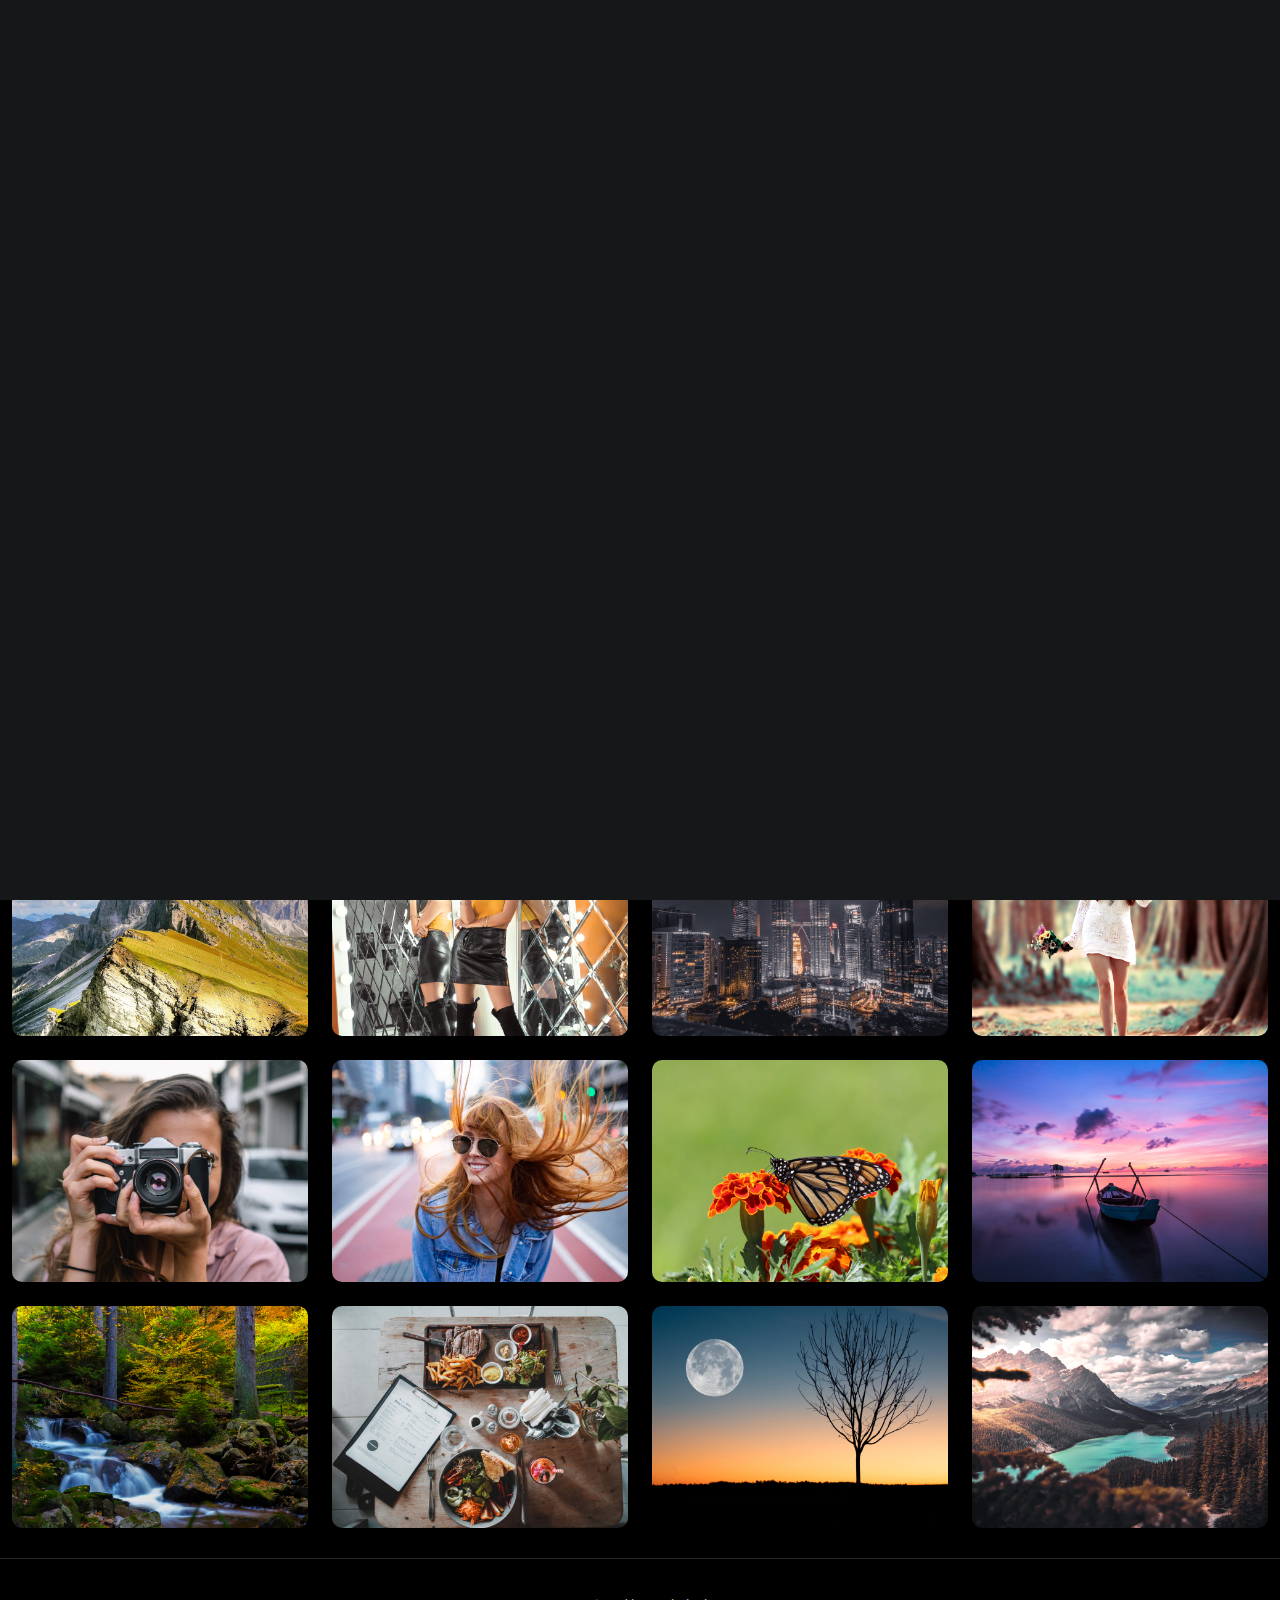
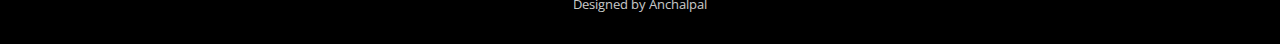
<file: PhotoFolio/index.html>
<!DOCTYPE html>
<html lang="en">

<head>
  <meta charset="utf-8">
  <meta content="width=device-width, initial-scale=1.0" name="viewport">

  <title>Animation Boy - Index</title>
  <meta content="" name="description">
  <meta content="" name="keywords">

  <!-- Favicons -->
  <link href="assets/img/favicon.png" rel="icon">
  <link href="assets/img/apple-touch-icon.png" rel="apple-touch-icon">

  <!-- Google Fonts -->
  <link rel="preconnect" href="https://fonts.googleapis.com">
  <link rel="preconnect" href="https://fonts.gstatic.com" crossorigin>
  <link href="https://fonts.googleapis.com/css2?family=Open+Sans:ital,wght@0,300;0,400;0,500;0,600;0,700;1,300;1,400;1,600;1,700&family=Inter:ital,wght@0,300;0,400;0,500;0,600;0,700;1,300;1,400;1,500;1,600;1,700&family=Cardo:ital,wght@0,400;0,700;1,400&display=swap" rel="stylesheet">

  <!-- Vendor CSS Files -->
  <link href="assets/vendor/bootstrap/css/bootstrap.min.css" rel="stylesheet">
  <link href="assets/vendor/bootstrap-icons/bootstrap-icons.css" rel="stylesheet">
  <link href="assets/vendor/swiper/swiper-bundle.min.css" rel="stylesheet">
  <link href="assets/vendor/glightbox/css/glightbox.min.css" rel="stylesheet">
  <link href="assets/vendor/aos/aos.css" rel="stylesheet">
  <link rel="stylesheet" href="https://cdnjs.cloudflare.com/ajax/libs/font-awesome/4.7.0/css/font-awesome.css" integrity="sha512-5A8nwdMOWrSz20fDsjczgUidUBR8liPYU+WymTZP1lmY9G6Oc7HlZv156XqnsgNUzTyMefFTcsFH/tnJE/+xBg==" crossorigin="anonymous" referrerpolicy="no-referrer" />

  <!-- Template Main CSS File -->
  <link href="assets/css/main.css" rel="stylesheet">

  <!-- =======================================================
  * Template Name: PhotoFolio
  * Updated: May 30 2023 with Bootstrap v5.3.0
  * Template URL: https://bootstrapmade.com/photofolio-bootstrap-photography-website-template/
  * Author: BootstrapMade.com
  * License: https://bootstrapmade.com/license/
  ======================================================== -->
</head>

<body>

  <!-- ======= Header ======= -->
  <header id="header" class="header d-flex align-items-center fixed-top">
    <div class="container-fluid d-flex align-items-center justify-content-between">

      <!-- <a href="index.html" class="logo d-flex align-items-center  me-auto me-lg-0">
        Uncomment the line below if you also wish to use an image logo -->
        <!-- <img src="assets/img/logo.png" alt=""> -->
        <!-- <i class="bi bi-camera"></i>
        <h1>PhotoFolio</h1> -->
      </a> 

      <nav id="navbar" class="navbar">
        <ul>
          <li><a href="index.html" class="active">Home</a></li>
          <li><a href="about.html">About</a></li>
          <li class="dropdown"><a href="#"><span>Gallery</span> <i class="bi bi-chevron-down dropdown-indicator"></i></a>
            <ul>
              <li><a href="gallery.html">Nature</a></li>
              <li><a href="gallery.html">People</a></li>
              <li><a href="gallery.html">Architecture</a></li>
              <li><a href="gallery.html">Animals</a></li>
              <li><a href="gallery.html">Sports</a></li>
              <li><a href="gallery.html">Travel</a></li>
              <li class="dropdown"><a href="#"><span>Sub Menu</span> <i class="bi bi-chevron-down dropdown-indicator"></i></a>
                <ul>
                  <li><a href="#">Sub Menu 1</a></li>
                  <li><a href="#">Sub Menu 2</a></li>
                  <li><a href="#">Sub Menu 3</a></li>
                </ul>
              </li>
            </ul>
          </li>
          <li><a href="services.html">Services</a></li>
          <li><a href="contact.html">Contact</a></li>
        </ul>
      </nav><!-- .navbar -->

      <div class="header-social-links">
        <a href="#" class="twitter"><i class="bi bi-twitter"></i></a>
        <a href="#" class="facebook"><i class="bi bi-facebook"></i></a>
        <a href="#" class="instagram"><i class="bi bi-instagram"></i></a>
        <a href="#" class="linkedin"><i class="bi bi-linkedin"></i></i></a>
      </div>
      <i class="mobile-nav-toggle mobile-nav-show bi bi-list"></i>
      <i class="mobile-nav-toggle mobile-nav-hide d-none bi bi-x"></i>

    </div>
  </header><!-- End Header -->

  <!-- ======= Hero Section ======= -->
  <section id="hero" class="hero d-flex flex-column justify-content-center align-items-center" data-aos="fade" data-aos-delay="1500">
    <div class="container">
      <div class="row justify-content-center">
        <div class="col-lg-12 text-center">
          <h2>I'm <span>Prashant</span>  a videographer with over 10 years of experience.<br>
             I specialize in creating cinematic videos for weddings, events, and businesses.          </h2>
          <p>What do you want to make today?</p>
          <div class="searchbar">
            <input type="text" placeholder="Search">
            <button class="search-button">
               <i class="fa fa-search" aria-hidden="true"></i>
               Search
              </button>
          </div>
          <!-- <a href="contact.html" class="btn-get-started"> <i class="fa fa-search-minus" aria-hidden="true"></i>Available</a><br> -->
          ]<ul class="popular">
            <li><a href="#">Greetings</a></li>
            <li><a href="#">Festival</a></li>
            <li><a href="#">Whatsapp</a></li>
            <li><a href="#">Invitation</a></li>
            <li><a href="#">Birthday</a></li>
            <li><a href="#">Wedding</a></li>
          </ul>
        </div>
      </div>
    </div>
  </section><!-- End Hero Section -->

  <main id="main" data-aos="fade" data-aos-delay="1500">

    <!-- ======= Gallery Section ======= -->
    <section id="gallery" class="gallery">
      <div class="container-fluid">

        <div class="row gy-4 justify-content-center">
          <div class="col-xl-3 col-lg-4 col-md-6">
            <div class="gallery-item h-100">
              <img src="assets/img/gallery/gallery-1.jpg" class="img-fluid" alt="">
              <div class="gallery-links d-flex align-items-center justify-content-center">
                <a href="assets/img/gallery/gallery-1.jpg" title="Gallery 1" class="glightbox preview-link"><i class="bi bi-arrows-angle-expand"></i></a>
                <a href="gallery-single.html" class="details-link"><i class="bi bi-link-45deg"></i></a>
              </div>
            </div>
          </div><!-- End Gallery Item -->
          <div class="col-xl-3 col-lg-4 col-md-6">
            <div class="gallery-item h-100">
              <img src="assets/img/gallery/gallery-2.jpg" class="img-fluid" alt="">
              <div class="gallery-links d-flex align-items-center justify-content-center">
                <a href="assets/img/gallery/gallery-2.jpg" title="Gallery 2" class="glightbox preview-link"><i class="bi bi-arrows-angle-expand"></i></a>
                <a href="gallery-single.html" class="details-link"><i class="bi bi-link-45deg"></i></a>
              </div>
            </div>
          </div><!-- End Gallery Item -->
          <div class="col-xl-3 col-lg-4 col-md-6">
            <div class="gallery-item h-100">
              <img src="assets/img/gallery/gallery-3.jpg" class="img-fluid" alt="">
              <div class="gallery-links d-flex align-items-center justify-content-center">
                <a href="assets/img/gallery/gallery-3.jpg" title="Gallery 3" class="glightbox preview-link"><i class="bi bi-arrows-angle-expand"></i></a>
                <a href="gallery-single.html" class="details-link"><i class="bi bi-link-45deg"></i></a>
              </div>
            </div>
          </div><!-- End Gallery Item -->
          <div class="col-xl-3 col-lg-4 col-md-6">
            <div class="gallery-item h-100">
              <img src="assets/img/gallery/gallery-4.jpg" class="img-fluid" alt="">
              <div class="gallery-links d-flex align-items-center justify-content-center">
                <a href="assets/img/gallery/gallery-4.jpg" title="Gallery 4" class="glightbox preview-link"><i class="bi bi-arrows-angle-expand"></i></a>
                <a href="gallery-single.html" class="details-link"><i class="bi bi-link-45deg"></i></a>
              </div>
            </div>
          </div><!-- End Gallery Item -->
          <div class="col-xl-3 col-lg-4 col-md-6">
            <div class="gallery-item h-100">
              <img src="assets/img/gallery/gallery-5.jpg" class="img-fluid" alt="">
              <div class="gallery-links d-flex align-items-center justify-content-center">
                <a href="assets/img/gallery/gallery-5.jpg" title="Gallery 5" class="glightbox preview-link"><i class="bi bi-arrows-angle-expand"></i></a>
                <a href="gallery-single.html" class="details-link"><i class="bi bi-link-45deg"></i></a>
              </div>
            </div>
          </div><!-- End Gallery Item -->
          <div class="col-xl-3 col-lg-4 col-md-6">
            <div class="gallery-item h-100">
              <img src="assets/img/gallery/gallery-6.jpg" class="img-fluid" alt="">
              <div class="gallery-links d-flex align-items-center justify-content-center">
                <a href="assets/img/gallery/gallery-6.jpg" title="Gallery 6" class="glightbox preview-link"><i class="bi bi-arrows-angle-expand"></i></a>
                <a href="gallery-single.html" class="details-link"><i class="bi bi-link-45deg"></i></a>
              </div>
            </div>
          </div><!-- End Gallery Item -->
          <div class="col-xl-3 col-lg-4 col-md-6">
            <div class="gallery-item h-100">
              <img src="assets/img/gallery/gallery-7.jpg" class="img-fluid" alt="">
              <div class="gallery-links d-flex align-items-center justify-content-center">
                <a href="assets/img/gallery/gallery-7.jpg" title="Gallery 7" class="glightbox preview-link"><i class="bi bi-arrows-angle-expand"></i></a>
                <a href="gallery-single.html" class="details-link"><i class="bi bi-link-45deg"></i></a>
              </div>
            </div>
          </div><!-- End Gallery Item -->
          <div class="col-xl-3 col-lg-4 col-md-6">
            <div class="gallery-item h-100">
              <img src="assets/img/gallery/gallery-8.jpg" class="img-fluid" alt="">
              <div class="gallery-links d-flex align-items-center justify-content-center">
                <a href="assets/img/gallery/gallery-8.jpg" title="Gallery 8" class="glightbox preview-link"><i class="bi bi-arrows-angle-expand"></i></a>
                <a href="gallery-single.html" class="details-link"><i class="bi bi-link-45deg"></i></a>
              </div>
            </div>
          </div><!-- End Gallery Item -->
          <div class="col-xl-3 col-lg-4 col-md-6">
            <div class="gallery-item h-100">
              <img src="assets/img/gallery/gallery-9.jpg" class="img-fluid" alt="">
              <div class="gallery-links d-flex align-items-center justify-content-center">
                <a href="assets/img/gallery/gallery-9.jpg" title="Gallery 9" class="glightbox preview-link"><i class="bi bi-arrows-angle-expand"></i></a>
                <a href="gallery-single.html" class="details-link"><i class="bi bi-link-45deg"></i></a>
              </div>
            </div>
          </div><!-- End Gallery Item -->
          <div class="col-xl-3 col-lg-4 col-md-6">
            <div class="gallery-item h-100">
              <img src="assets/img/gallery/gallery-10.jpg" class="img-fluid" alt="">
              <div class="gallery-links d-flex align-items-center justify-content-center">
                <a href="assets/img/gallery/gallery-10.jpg" title="Gallery 10" class="glightbox preview-link"><i class="bi bi-arrows-angle-expand"></i></a>
                <a href="gallery-single.html" class="details-link"><i class="bi bi-link-45deg"></i></a>
              </div>
            </div>
          </div><!-- End Gallery Item -->
          <div class="col-xl-3 col-lg-4 col-md-6">
            <div class="gallery-item h-100">
              <img src="assets/img/gallery/gallery-11.jpg" class="img-fluid" alt="">
              <div class="gallery-links d-flex align-items-center justify-content-center">
                <a href="assets/img/gallery/gallery-11.jpg" title="Gallery 11" class="glightbox preview-link"><i class="bi bi-arrows-angle-expand"></i></a>
                <a href="gallery-single.html" class="details-link"><i class="bi bi-link-45deg"></i></a>
              </div>
            </div>
          </div><!-- End Gallery Item -->
          <div class="col-xl-3 col-lg-4 col-md-6">
            <div class="gallery-item h-100">
              <img src="assets/img/gallery/gallery-12.jpg" class="img-fluid" alt="">
              <div class="gallery-links d-flex align-items-center justify-content-center">
                <a href="assets/img/gallery/gallery-12.jpg" title="Gallery 12" class="glightbox preview-link"><i class="bi bi-arrows-angle-expand"></i></a>
                <a href="gallery-single.html" class="details-link"><i class="bi bi-link-45deg"></i></a>
              </div>
            </div>
          </div><!-- End Gallery Item -->
          <div class="col-xl-3 col-lg-4 col-md-6">
            <div class="gallery-item h-100">
              <img src="assets/img/gallery/gallery-13.jpg" class="img-fluid" alt="">
              <div class="gallery-links d-flex align-items-center justify-content-center">
                <a href="assets/img/gallery/gallery-13.jpg" title="Gallery 13" class="glightbox preview-link"><i class="bi bi-arrows-angle-expand"></i></a>
                <a href="gallery-single.html" class="details-link"><i class="bi bi-link-45deg"></i></a>
              </div>
            </div>
          </div><!-- End Gallery Item -->
          <div class="col-xl-3 col-lg-4 col-md-6">
            <div class="gallery-item h-100">
              <img src="assets/img/gallery/gallery-14.jpg" class="img-fluid" alt="">
              <div class="gallery-links d-flex align-items-center justify-content-center">
                <a href="assets/img/gallery/gallery-14.jpg" title="Gallery 14" class="glightbox preview-link"><i class="bi bi-arrows-angle-expand"></i></a>
                <a href="gallery-single.html" class="details-link"><i class="bi bi-link-45deg"></i></a>
              </div>
            </div>
          </div><!-- End Gallery Item -->
          <div class="col-xl-3 col-lg-4 col-md-6">
            <div class="gallery-item h-100">
              <img src="assets/img/gallery/gallery-15.jpg" class="img-fluid" alt="">
              <div class="gallery-links d-flex align-items-center justify-content-center">
                <a href="assets/img/gallery/gallery-15.jpg" title="Gallery 15" class="glightbox preview-link"><i class="bi bi-arrows-angle-expand"></i></a>
                <a href="gallery-single.html" class="details-link"><i class="bi bi-link-45deg"></i></a>
              </div>
            </div>
          </div><!-- End Gallery Item -->
          <div class="col-xl-3 col-lg-4 col-md-6">
            <div class="gallery-item h-100">
              <img src="assets/img/gallery/gallery-16.jpg" class="img-fluid" alt="">
              <div class="gallery-links d-flex align-items-center justify-content-center">
                <a href="assets/img/gallery/gallery-16.jpg" title="Gallery 16" class="glightbox preview-link"><i class="bi bi-arrows-angle-expand"></i></a>
                <a href="gallery-single.html" class="details-link"><i class="bi bi-link-45deg"></i></a>
              </div>
            </div>
          </div><!-- End Gallery Item -->

        </div>

      </div>
    </section><!-- End Gallery Section -->

  </main><!-- End #main -->

  <!-- ======= Footer ======= -->
  <footer id="footer" class="footer">
    <div class="container">
      <!-- <div class="copyright">
        &copy; Copyright <strong><span>PhotoFolio</span></strong>. All Rights Reserved
      </div> -->
      <div class="credits">
        <!-- All the links in the footer should remain intact. -->
        <!-- You can delete the links only if you purchased the pro version. -->
        <!-- Licensing information: https://bootstrapmade.com/license/ -->
        <!-- Purchase the pro version with working PHP/AJAX contact form: https://bootstrapmade.com/photofolio-bootstrap-photography-website-template/ -->
        Designed by Anchalpal
      </div>
    </div>
  </footer><!-- End Footer -->

  <a href="#" class="scroll-top d-flex align-items-center justify-content-center"><i class="bi bi-arrow-up-short"></i></a>

  <div id="preloader">
    <div class="line"></div>
  </div>

  <!-- Vendor JS Files -->
  <script src="assets/vendor/bootstrap/js/bootstrap.bundle.min.js"></script>
  <script src="assets/vendor/swiper/swiper-bundle.min.js"></script>
  <script src="assets/vendor/glightbox/js/glightbox.min.js"></script>
  <script src="assets/vendor/aos/aos.js"></script>
  <script src="assets/vendor/php-email-form/validate.js"></script>

  <!-- Template Main JS File -->
  <script src="assets/js/main.js"></script>

</body>

</html>
</file>
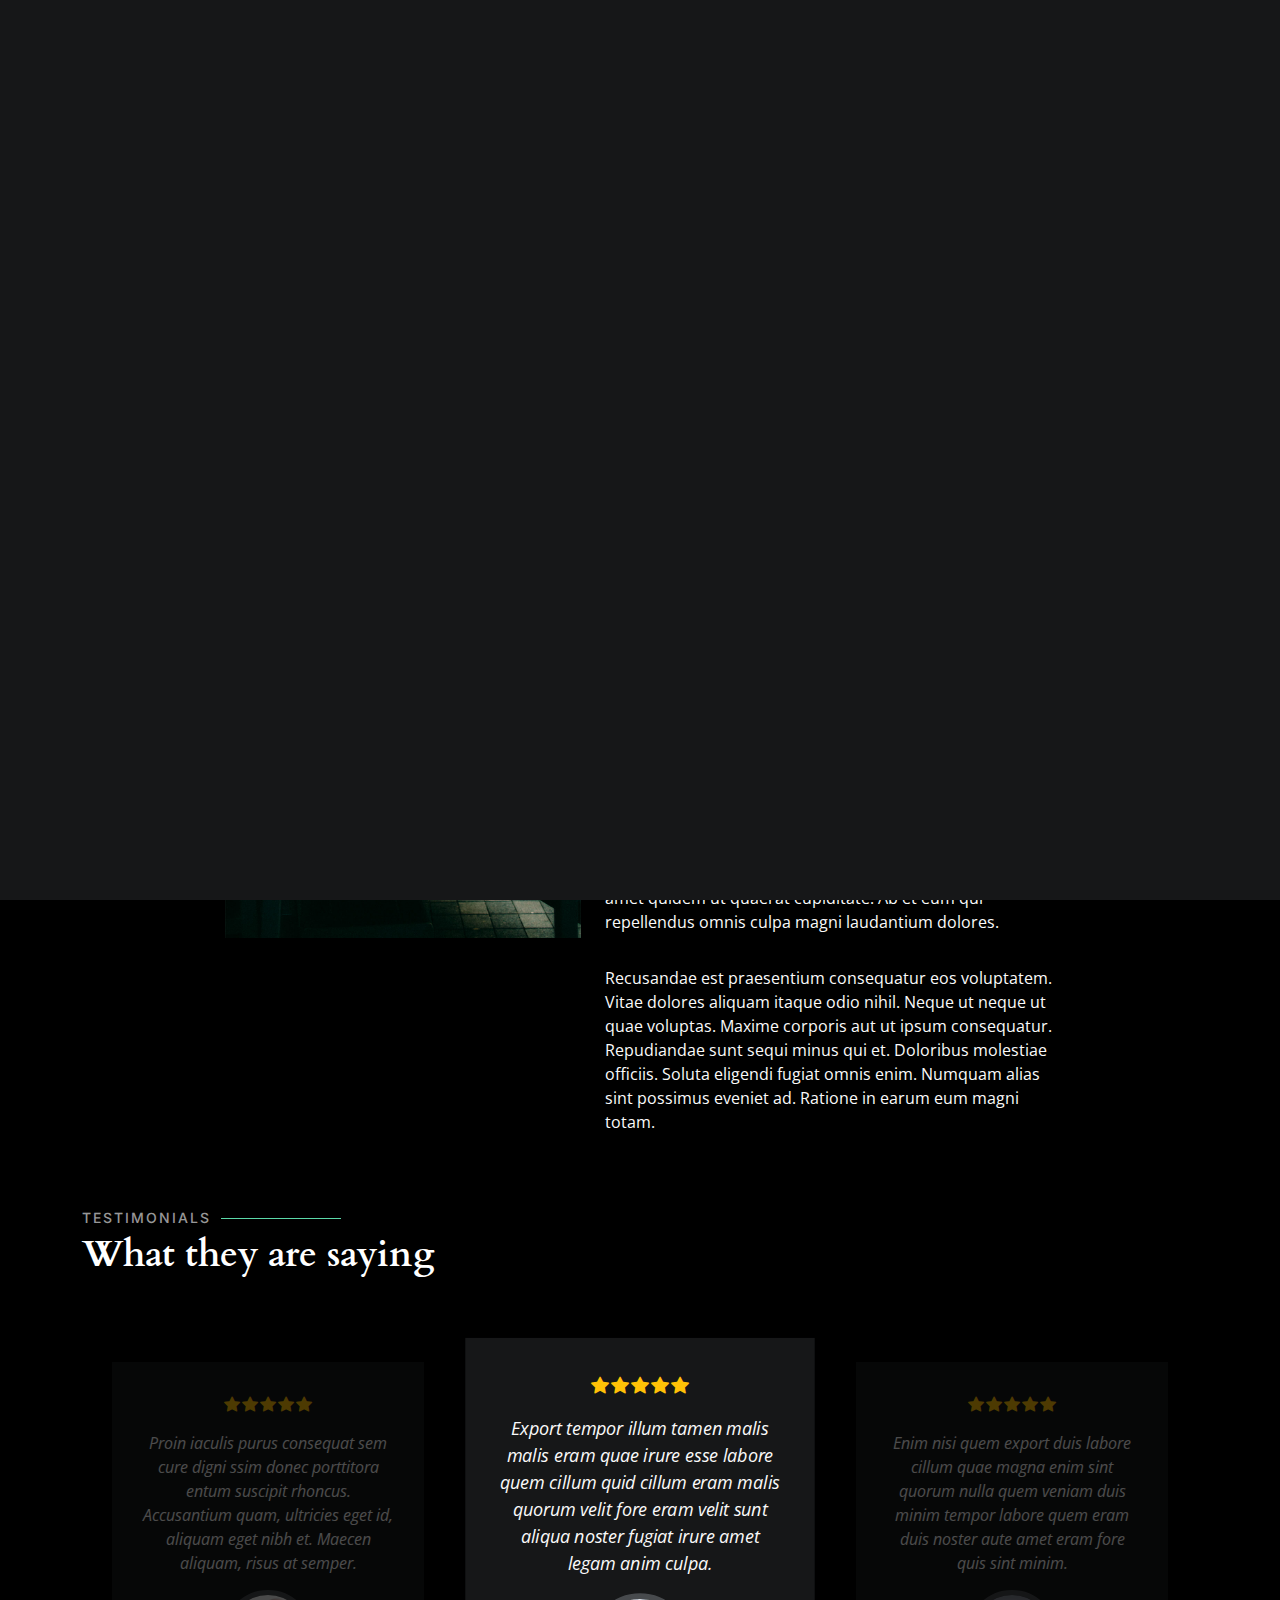
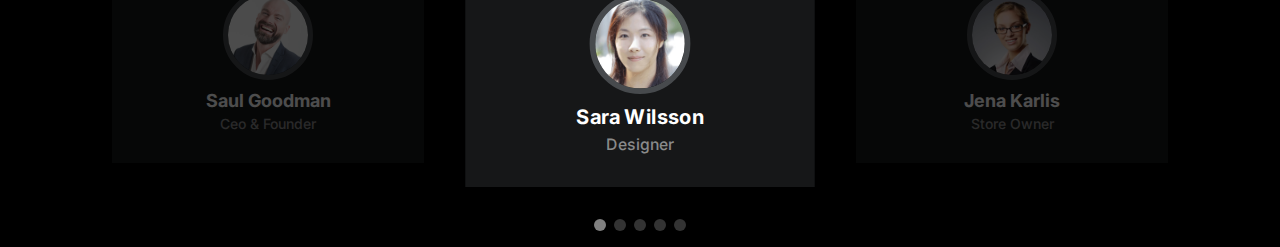
<file: PhotoFolio/about.html>
<!DOCTYPE html>
<html lang="en">

<head>
  <meta charset="utf-8">
  <meta content="width=device-width, initial-scale=1.0" name="viewport">

  <title> About</title>
  <meta content="" name="description">
  <meta content="" name="keywords">

  <!-- Favicons -->
  <link href="assets/img/favicon.png" rel="icon">
  <link href="assets/img/apple-touch-icon.png" rel="apple-touch-icon">

  <!-- Google Fonts -->
  <link rel="preconnect" href="https://fonts.googleapis.com">
  <link rel="preconnect" href="https://fonts.gstatic.com" crossorigin>
  <link href="https://fonts.googleapis.com/css2?family=Open+Sans:ital,wght@0,300;0,400;0,500;0,600;0,700;1,300;1,400;1,600;1,700&family=Inter:ital,wght@0,300;0,400;0,500;0,600;0,700;1,300;1,400;1,500;1,600;1,700&family=Cardo:ital,wght@0,400;0,700;1,400&display=swap" rel="stylesheet">

  <!-- Vendor CSS Files -->
  <link href="assets/vendor/bootstrap/css/bootstrap.min.css" rel="stylesheet">
  <link href="assets/vendor/bootstrap-icons/bootstrap-icons.css" rel="stylesheet">
  <link href="assets/vendor/swiper/swiper-bundle.min.css" rel="stylesheet">
  <link href="assets/vendor/glightbox/css/glightbox.min.css" rel="stylesheet">
  <link href="assets/vendor/aos/aos.css" rel="stylesheet">

  <!-- Template Main CSS File -->
  <link href="assets/css/main.css" rel="stylesheet">


</head>

<body>

  <!-- ======= Header ======= -->
  <header id="header" class="header d-flex align-items-center fixed-top">
    <div class="container-fluid d-flex align-items-center justify-content-between">

    

      <nav id="navbar" class="navbar">
        <ul>
          <li><a href="index.html">Home</a></li>
          <li><a href="about.html" class="active">About</a></li>
          <li class="dropdown"><a href="#"><span>Gallery</span> <i class="bi bi-chevron-down dropdown-indicator"></i></a>
            <ul>
              <li><a href="gallery.html">Nature</a></li>
              <li><a href="gallery.html">People</a></li>
              <li><a href="gallery.html">Architecture</a></li>
              <li><a href="gallery.html">Animals</a></li>
              <li><a href="gallery.html">Sports</a></li>
              <li><a href="gallery.html">Travel</a></li>
              <li class="dropdown"><a href="#"><span>Sub Menu</span> <i class="bi bi-chevron-down dropdown-indicator"></i></a>
                <ul>
                  <li><a href="#">Sub Menu 1</a></li>
                  <li><a href="#">Sub Menu 2</a></li>
                  <li><a href="#">Sub Menu 3</a></li>
                </ul>
              </li>
            </ul>
          </li>
          <li><a href="services.html">Services</a></li>
          <li><a href="contact.html">Contact</a></li>
        </ul>
      </nav><!-- .navbar -->

      <div class="header-social-links">
        <a href="#" class="twitter"><i class="bi bi-twitter"></i></a>
        <a href="#" class="facebook"><i class="bi bi-facebook"></i></a>
        <a href="#" class="instagram"><i class="bi bi-instagram"></i></a>
        <a href="#" class="linkedin"><i class="bi bi-linkedin"></i></i></a>
      </div>
      <i class="mobile-nav-toggle mobile-nav-show bi bi-list"></i>
      <i class="mobile-nav-toggle mobile-nav-hide d-none bi bi-x"></i>

    </div>
  </header><!-- End Header -->

  <main id="main" data-aos="fade" data-aos-delay="1500">

    <!-- ======= End Page Header ======= -->
    <div class="page-header d-flex align-items-center">
      <div class="container position-relative">
        <div class="row d-flex justify-content-center">
          <div class="col-lg-6 text-center">
            <h2>About</h2>
            <p>Odio et unde deleniti. Deserunt numquam exercitationem. Officiis quo odio sint voluptas consequatur ut a odio voluptatem. Sit dolorum debitis veritatis natus dolores. Quasi ratione sint. Sit quaerat ipsum dolorem.</p>

            <a class="cta-btn" href="contact.html">Available for hire</a>

          </div>
        </div>
      </div>
    </div><!-- End Page Header -->

    <!-- ======= About Section ======= -->
    <section id="about" class="about">
      <div class="container">

        <div class="row gy-4 justify-content-center">
          <div class="col-lg-4">
            <img src="assets/img/profile-img.jpg" class="img-fluid" alt="">
          </div>
          <div class="col-lg-5 content">
            <h2>Professional Photographer from New York</h2>
            <p class="fst-italic py-3">
              Lorem ipsum dolor sit amet, consectetur adipiscing elit, sed do eiusmod tempor incididunt ut labore et dolore
              magna aliqua.
            </p>
            <div class="row">
              <div class="col-lg-6">
                <ul>
                  <li><i class="bi bi-chevron-right"></i> <strong>Birthday:</strong> <span>1 May 1995</span></li>
                  <li><i class="bi bi-chevron-right"></i> <strong>Website:</strong> <span>www.example.com</span></li>
                  <li><i class="bi bi-chevron-right"></i> <strong>Phone:</strong> <span>+123 456 7890</span></li>
                  <li><i class="bi bi-chevron-right"></i> <strong>City:</strong> <span>New York, USA</span></li>
                </ul>
              </div>
              <div class="col-lg-6">
                <ul>
                  <li><i class="bi bi-chevron-right"></i> <strong>Age:</strong> <span>30</span></li>
                  <li><i class="bi bi-chevron-right"></i> <strong>Degree:</strong> <span>Master</span></li>
                  <li><i class="bi bi-chevron-right"></i> <strong>PhEmailone:</strong> <span>email@example.com</span></li>
                  <li><i class="bi bi-chevron-right"></i> <strong>Freelance:</strong> <span>Available</span></li>
                </ul>
              </div>
            </div>
            <p class="py-3">
              Officiis eligendi itaque labore et dolorum mollitia officiis optio vero. Quisquam sunt adipisci omnis et ut. Nulla accusantium dolor incidunt officia tempore. Et eius omnis.
              Cupiditate ut dicta maxime officiis quidem quia. Sed et consectetur qui quia repellendus itaque neque. Aliquid amet quidem ut quaerat cupiditate. Ab et eum qui repellendus omnis culpa magni laudantium dolores.
            </p>
            <p class="m-0">
              Recusandae est praesentium consequatur eos voluptatem. Vitae dolores aliquam itaque odio nihil. Neque ut neque ut quae voluptas. Maxime corporis aut ut ipsum consequatur. Repudiandae sunt sequi minus qui et. Doloribus molestiae officiis.
              Soluta eligendi fugiat omnis enim. Numquam alias sint possimus eveniet ad. Ratione in earum eum magni totam.
            </p>
          </div>
        </div>

      </div>
    </section><!-- End About Section -->

    <!-- ======= Testimonials Section ======= -->
    <section id="testimonials" class="testimonials">
      <div class="container">

        <div class="section-header">
          <h2>Testimonials</h2>
          <p>What they are saying</p>
        </div>

        <div class="slides-3 swiper">
          <div class="swiper-wrapper">

            <div class="swiper-slide">
              <div class="testimonial-item">
                <div class="stars">
                  <i class="bi bi-star-fill"></i><i class="bi bi-star-fill"></i><i class="bi bi-star-fill"></i><i class="bi bi-star-fill"></i><i class="bi bi-star-fill"></i>
                </div>
                <p>
                  Proin iaculis purus consequat sem cure digni ssim donec porttitora entum suscipit rhoncus. Accusantium quam, ultricies eget id, aliquam eget nibh et. Maecen aliquam, risus at semper.
                </p>
                <div class="profile mt-auto">
                  <img src="assets/img/testimonials/testimonials-1.jpg" class="testimonial-img" alt="">
                  <h3>Saul Goodman</h3>
                  <h4>Ceo &amp; Founder</h4>
                </div>
              </div>
            </div><!-- End testimonial item -->

            <div class="swiper-slide">
              <div class="testimonial-item">
                <div class="stars">
                  <i class="bi bi-star-fill"></i><i class="bi bi-star-fill"></i><i class="bi bi-star-fill"></i><i class="bi bi-star-fill"></i><i class="bi bi-star-fill"></i>
                </div>
                <p>
                  Export tempor illum tamen malis malis eram quae irure esse labore quem cillum quid cillum eram malis quorum velit fore eram velit sunt aliqua noster fugiat irure amet legam anim culpa.
                </p>
                <div class="profile mt-auto">
                  <img src="assets/img/testimonials/testimonials-2.jpg" class="testimonial-img" alt="">
                  <h3>Sara Wilsson</h3>
                  <h4>Designer</h4>
                </div>
              </div>
            </div><!-- End testimonial item -->

            <div class="swiper-slide">
              <div class="testimonial-item">
                <div class="stars">
                  <i class="bi bi-star-fill"></i><i class="bi bi-star-fill"></i><i class="bi bi-star-fill"></i><i class="bi bi-star-fill"></i><i class="bi bi-star-fill"></i>
                </div>
                <p>
                  Enim nisi quem export duis labore cillum quae magna enim sint quorum nulla quem veniam duis minim tempor labore quem eram duis noster aute amet eram fore quis sint minim.
                </p>
                <div class="profile mt-auto">
                  <img src="assets/img/testimonials/testimonials-3.jpg" class="testimonial-img" alt="">
                  <h3>Jena Karlis</h3>
                  <h4>Store Owner</h4>
                </div>
              </div>
            </div><!-- End testimonial item -->

            <div class="swiper-slide">
              <div class="testimonial-item">
                <div class="stars">
                  <i class="bi bi-star-fill"></i><i class="bi bi-star-fill"></i><i class="bi bi-star-fill"></i><i class="bi bi-star-fill"></i><i class="bi bi-star-fill"></i>
                </div>
                <p>
                  Fugiat enim eram quae cillum dolore dolor amet nulla culpa multos export minim fugiat minim velit minim dolor enim duis veniam ipsum anim magna sunt elit fore quem dolore labore illum veniam.
                </p>
                <div class="profile mt-auto">
                  <img src="assets/img/testimonials/testimonials-4.jpg" class="testimonial-img" alt="">
                  <h3>Matt Brandon</h3>
                  <h4>Freelancer</h4>
                </div>
              </div>
            </div><!-- End testimonial item -->

            <div class="swiper-slide">
              <div class="testimonial-item">
                <div class="stars">
                  <i class="bi bi-star-fill"></i><i class="bi bi-star-fill"></i><i class="bi bi-star-fill"></i><i class="bi bi-star-fill"></i><i class="bi bi-star-fill"></i>
                </div>
                <p>
                  Quis quorum aliqua sint quem legam fore sunt eram irure aliqua veniam tempor noster veniam enim culpa labore duis sunt culpa nulla illum cillum fugiat legam esse veniam culpa fore nisi cillum quid.
                </p>
                <div class="profile mt-auto">
                  <img src="assets/img/testimonials/testimonials-5.jpg" class="testimonial-img" alt="">
                  <h3>John Larson</h3>
                  <h4>Entrepreneur</h4>
                </div>
              </div>
            </div><!-- End testimonial item -->

          </div>
          <div class="swiper-pagination"></div>
        </div>

      </div>
    </section><!-- End Testimonials Section -->

  </main><!-- End #main -->

  <!-- ======= Footer ======= -->
  <!-- <footer id="footer" class="footer">
    <div class="container">
      <div class="copyright">
        &copy; Copyright <strong><span>PhotoFolio</span></strong>. All Rights Reserved
      </div> -->
      <div class="credits">
        <!-- All the links in the footer should remain intact. -->
        <!-- You can delete the links only if you purchased the pro version. -->
        <!-- Licensing information: https://bootstrapmade.com/license/ -->
        <!-- Purchase the pro version with working PHP/AJAX contact form: https://bootstrapmade.com/photofolio-bootstrap-photography-website-template/ -->
       
      </div>
    </div>
  </footer><!-- End Footer -->

  <a href="#" class="scroll-top d-flex align-items-center justify-content-center"><i class="bi bi-arrow-up-short"></i></a>

  <div id="preloader">
    <div class="line"></div>
  </div>

  <!-- Vendor JS Files -->
  <script src="assets/vendor/bootstrap/js/bootstrap.bundle.min.js"></script>
  <script src="assets/vendor/swiper/swiper-bundle.min.js"></script>
  <script src="assets/vendor/glightbox/js/glightbox.min.js"></script>
  <script src="assets/vendor/aos/aos.js"></script>
  <script src="assets/vendor/php-email-form/validate.js"></script>

  <!-- Template Main JS File -->
  <script src="assets/js/main.js"></script>

</body>

</html>
</file>
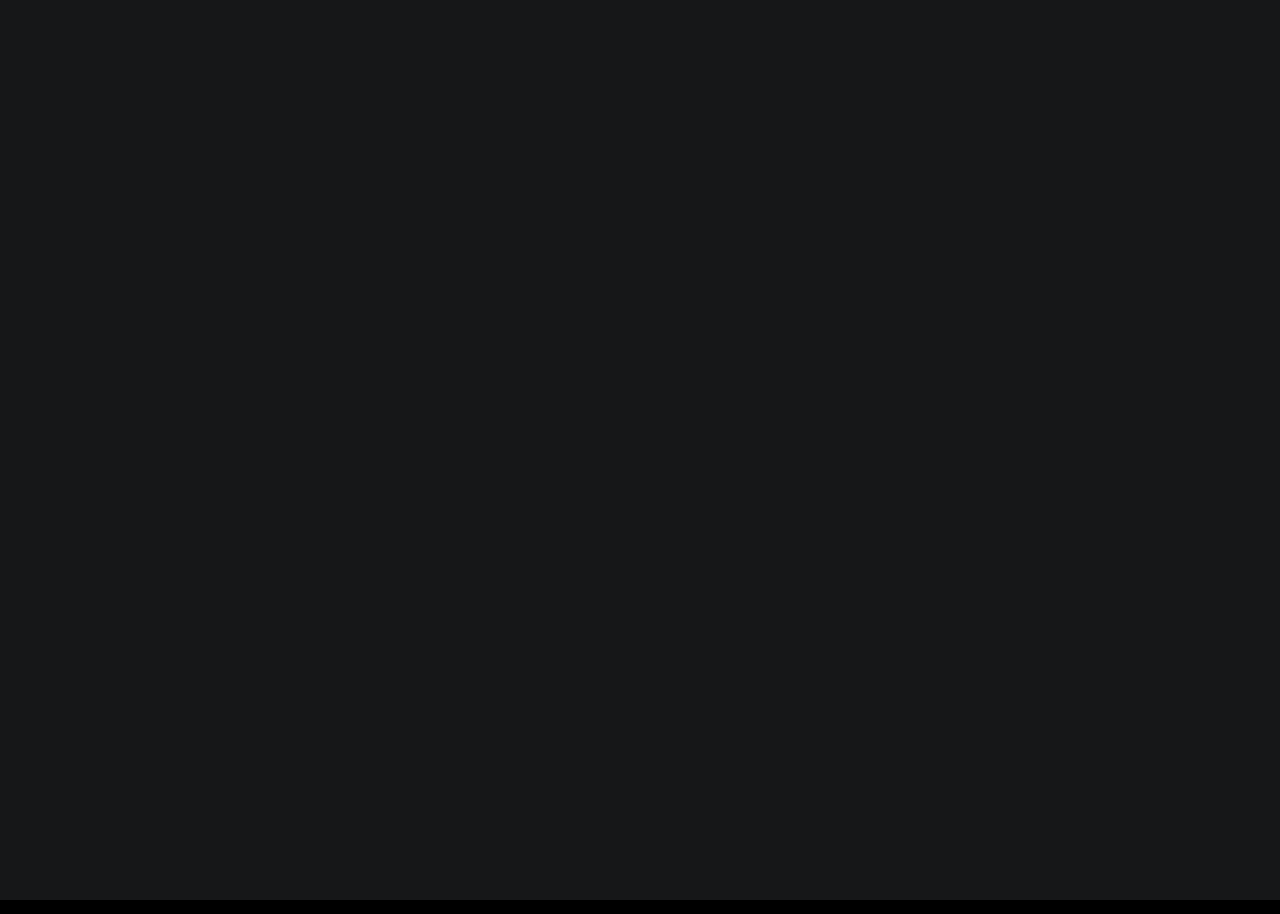
<file: PhotoFolio/contact.html>
<!DOCTYPE html>
<html lang="en">

<head>
  <meta charset="utf-8">
  <meta content="width=device-width, initial-scale=1.0" name="viewport">
>
  <meta content="" name="description">
  <meta content="" name="keywords">

  <!-- Favicons -->
  <link href="assets/img/favicon.png" rel="icon">
  <link href="assets/img/apple-touch-icon.png" rel="apple-touch-icon">

  <!-- Google Fonts -->
  <link rel="preconnect" href="https://fonts.googleapis.com">
  <link rel="preconnect" href="https://fonts.gstatic.com" crossorigin>
  <link href="https://fonts.googleapis.com/css2?family=Open+Sans:ital,wght@0,300;0,400;0,500;0,600;0,700;1,300;1,400;1,600;1,700&family=Inter:ital,wght@0,300;0,400;0,500;0,600;0,700;1,300;1,400;1,500;1,600;1,700&family=Cardo:ital,wght@0,400;0,700;1,400&display=swap" rel="stylesheet">

  <!-- Vendor CSS Files -->
  <link href="assets/vendor/bootstrap/css/bootstrap.min.css" rel="stylesheet">
  <link href="assets/vendor/bootstrap-icons/bootstrap-icons.css" rel="stylesheet">
  <link href="assets/vendor/swiper/swiper-bundle.min.css" rel="stylesheet">
  <link href="assets/vendor/glightbox/css/glightbox.min.css" rel="stylesheet">
  <link href="assets/vendor/aos/aos.css" rel="stylesheet">

  <!-- Template Main CSS File -->
  <link href="assets/css/main.css" rel="stylesheet">

  <!-- =======================================================
  * Template Name: PhotoFolio
  * Updated: May 30 2023 with Bootstrap v5.3.0
  * Template URL: https://bootstrapmade.com/photofolio-bootstrap-photography-website-template/
  * Author: BootstrapMade.com
  * License: https://bootstrapmade.com/license/
  ======================================================== -->
</head>

<body>

  <!-- ======= Header ======= -->
  <header id="header" class="header d-flex align-items-center fixed-top">
    <div class="container-fluid d-flex align-items-center justify-content-between">

      <!-- <a href="index.html" class="logo d-flex align-items-center  me-auto me-lg-0">
         Uncomment the line below if you also wish to use an image logo
         <img src="assets/img/logo.png" alt=""> 
        <i class="bi bi-camera"></i>
        <h1>PhotoFolio</h1>
      </a> -->

      <nav id="navbar" class="navbar">
        <ul>
          <li><a href="index.html">Home</a></li>
          <li><a href="about.html">About</a></li>
          <li class="dropdown"><a href="#"><span>Gallery</span> <i class="bi bi-chevron-down dropdown-indicator"></i></a>
            <ul>
              <li><a href="gallery.html">Nature</a></li>
              <li><a href="gallery.html">People</a></li>
              <li><a href="gallery.html">Architecture</a></li>
              <li><a href="gallery.html">Animals</a></li>
              <li><a href="gallery.html">Sports</a></li>
              <li><a href="gallery.html">Travel</a></li>
              <li class="dropdown"><a href="#"><span>Sub Menu</span> <i class="bi bi-chevron-down dropdown-indicator"></i></a>
                <ul>
                  <li><a href="#">Sub Menu 1</a></li>
                  <li><a href="#">Sub Menu 2</a></li>
                  <li><a href="#">Sub Menu 3</a></li>
                </ul>
              </li>
            </ul>
          </li>
          <li><a href="services.html">Services</a></li>
          <li><a href="contact.html" class="active">Contact</a></li>
        </ul>
      </nav><!-- .navbar -->

      <div class="header-social-links">
        <a href="#" class="twitter"><i class="bi bi-twitter"></i></a>
        <a href="#" class="facebook"><i class="bi bi-facebook"></i></a>
        <a href="#" class="instagram"><i class="bi bi-instagram"></i></a>
        <a href="#" class="linkedin"><i class="bi bi-linkedin"></i></i></a>
      </div>
      <i class="mobile-nav-toggle mobile-nav-show bi bi-list"></i>
      <i class="mobile-nav-toggle mobile-nav-hide d-none bi bi-x"></i>

    </div>
  </header><!-- End Header -->

  <main id="main" data-aos="fade" data-aos-delay="1500">

    <!-- ======= End Page Header ======= -->
    <div class="page-header d-flex align-items-center">
      <div class="container position-relative">
        <div class="row d-flex justify-content-center">
          <div class="col-lg-6 text-center">
            <h2>Contact</h2>
            <p>Odio et unde deleniti. Deserunt numquam exercitationem. Officiis quo odio sint voluptas consequatur ut a odio voluptatem. Sit dolorum debitis veritatis natus dolores. Quasi ratione sint. Sit quaerat ipsum dolorem.</p>

          </div>
        </div>
      </div>
    </div><!-- End Page Header -->

    <!-- ======= Contact Section ======= -->
    <section id="contact" class="contact">
      <div class="container">

        <div class="row gy-4 justify-content-center">

          <div class="col-lg-3">
            <div class="info-item d-flex">
              <i class="bi bi-geo-alt flex-shrink-0"></i>
              <div>
                <h4>Location:</h4>
                <p>A108 Adam Street, New York, NY 535022</p>
              </div>
            </div>
          </div><!-- End Info Item -->

          <div class="col-lg-3">
            <div class="info-item d-flex">
              <i class="bi bi-envelope flex-shrink-0"></i>
              <div>
                <h4>Email:</h4>
                <p>info@example.com</p>
              </div>
            </div>
          </div><!-- End Info Item -->

          <div class="col-lg-3">
            <div class="info-item d-flex">
              <i class="bi bi-phone flex-shrink-0"></i>
              <div>
                <h4>Call:</h4>
                <p>+1 5589 55488 55</p>
              </div>
            </div>
          </div><!-- End Info Item -->

        </div>

        <div class="row justify-content-center mt-4">

          <div class="col-lg-9">
            <form action="forms/contact.php" method="post" role="form" class="php-email-form">
              <div class="row">
                <div class="col-md-6 form-group">
                  <input type="text" name="name" class="form-control" id="name" placeholder="Your Name" required>
                </div>
                <div class="col-md-6 form-group mt-3 mt-md-0">
                  <input type="email" class="form-control" name="email" id="email" placeholder="Your Email" required>
                </div>
              </div>
              <div class="form-group mt-3">
                <input type="text" class="form-control" name="subject" id="subject" placeholder="Subject" required>
              </div>
              <div class="form-group mt-3">
                <textarea class="form-control" name="message" rows="5" placeholder="Message" required></textarea>
              </div>
              <div class="my-3">
                <div class="loading">Loading</div>
                <div class="error-message"></div>
                <div class="sent-message">Your message has been sent. Thank you!</div>
              </div>
              <div class="text-center"><button type="submit">Send Message</button></div>
            </form>
          </div><!-- End Contact Form -->

        </div>

      </div>
    </section><!-- End Contact Section -->

  </main><!-- End #main -->

  <!-- ======= Footer ======= -->
  <footer id="footer" class="footer">
    <!-- <div class="container">
      <div class="copyright">
        &copy; Copyright <strong><span>PhotoFolio</span></strong>. All Rights Reserved
      </div> -->
      <div class="credits">
        <!-- All the links in the footer should remain intact. -->
        <!-- You can delete the links only if you purchased the pro version. -->
        <!-- Licensing information: https://bootstrapmade.com/license/ -->
        <!-- Purchase the pro version with working PHP/AJAX contact form: https://bootstrapmade.com/photofolio-bootstrap-photography-website-template/ -->
        
      </div>
    </div>
  </footer><!-- End Footer -->

  <a href="#" class="scroll-top d-flex align-items-center justify-content-center"><i class="bi bi-arrow-up-short"></i></a>

  <div id="preloader">
    <div class="line"></div>
  </div>

  <!-- Vendor JS Files -->
  <script src="assets/vendor/bootstrap/js/bootstrap.bundle.min.js"></script>
  <script src="assets/vendor/swiper/swiper-bundle.min.js"></script>
  <script src="assets/vendor/glightbox/js/glightbox.min.js"></script>
  <script src="assets/vendor/aos/aos.js"></script>
  <script src="assets/vendor/php-email-form/validate.js"></script>

  <!-- Template Main JS File -->
  <script src="assets/js/main.js"></script>

</body>

</html>
</file>
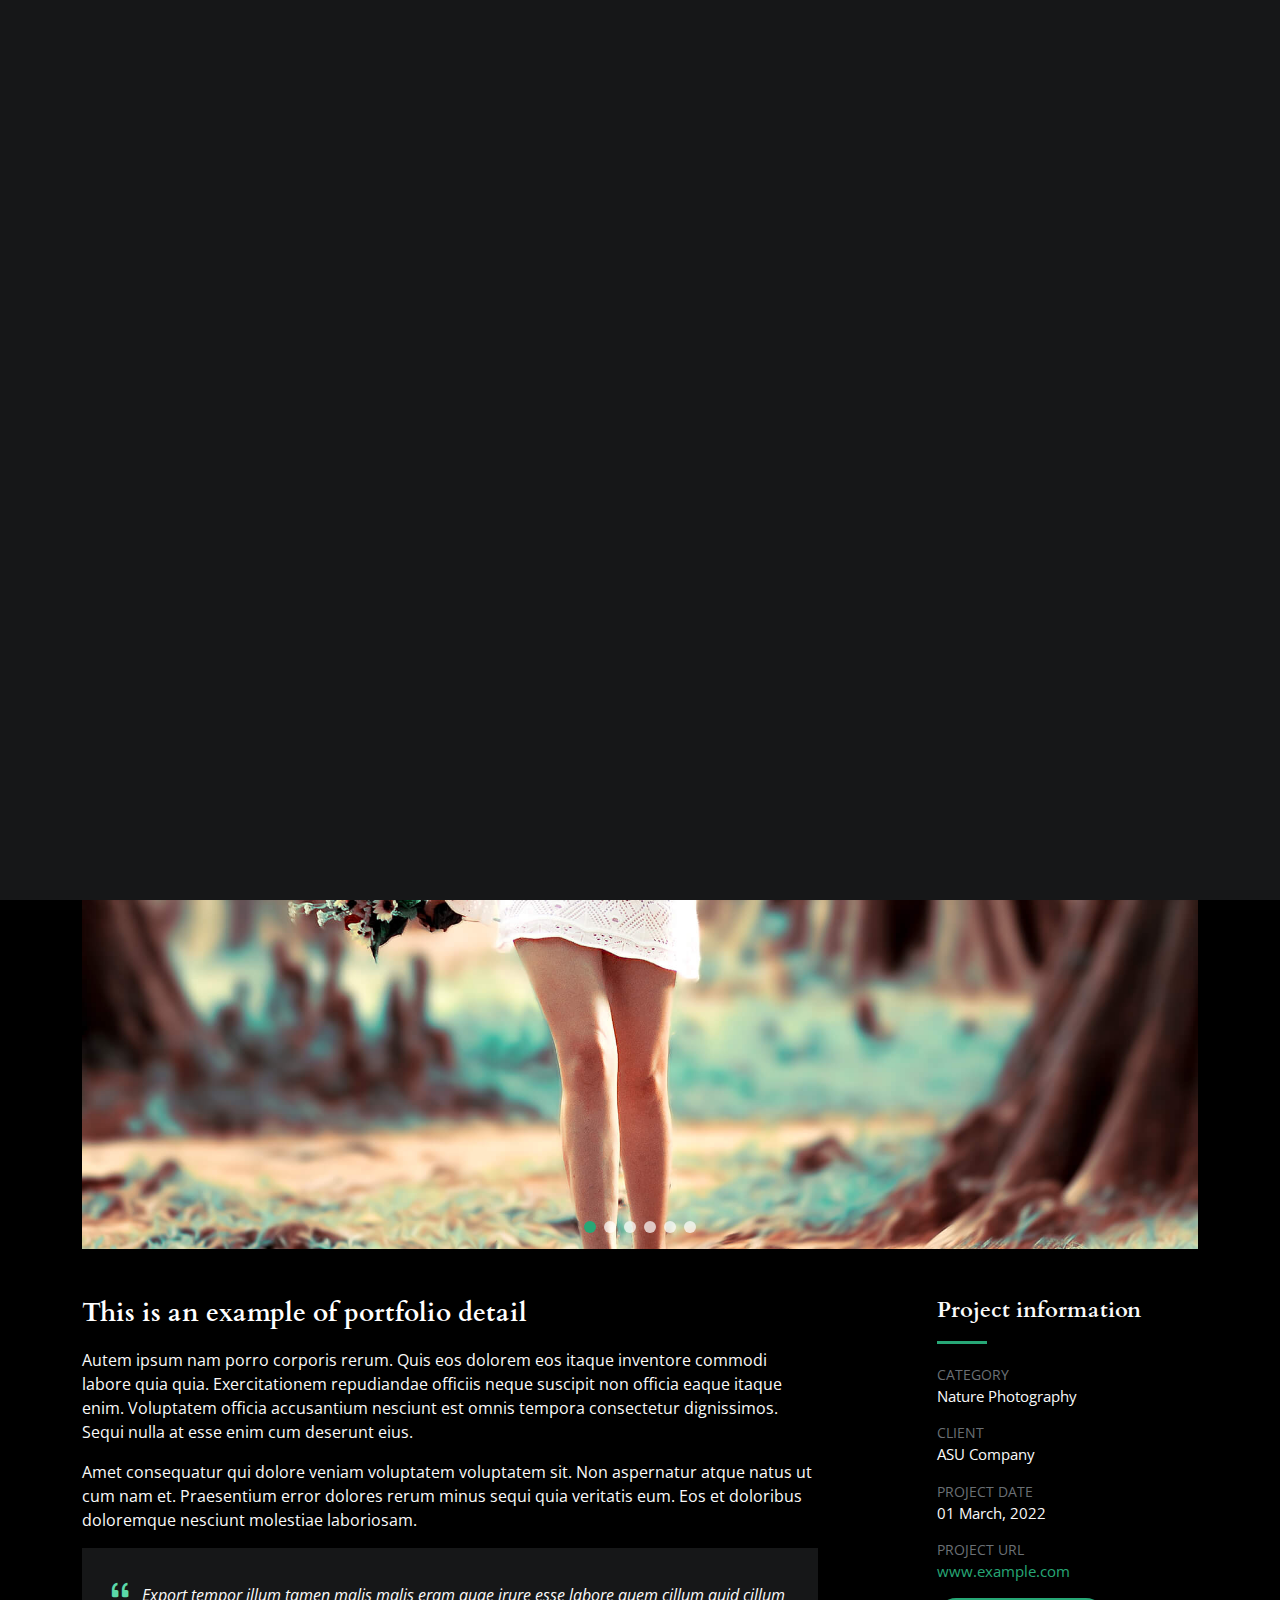
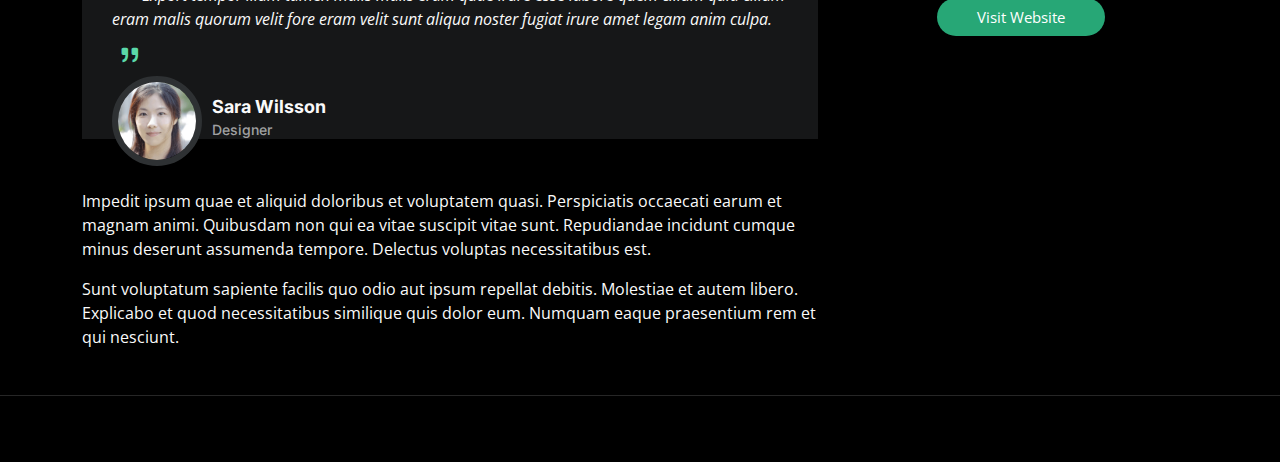
<file: PhotoFolio/gallery-single.html>
<!DOCTYPE html>
<html lang="en">

<head>
  <meta charset="utf-8">
  <meta content="width=device-width, initial-scale=1.0" name="viewport">

  <title>PhotoFolio Bootstrap Template - Gallery Single</title>
  <meta content="" name="description">
  <meta content="" name="keywords">

  <!-- Favicons -->
  <link href="assets/img/favicon.png" rel="icon">
  <link href="assets/img/apple-touch-icon.png" rel="apple-touch-icon">

  <!-- Google Fonts -->
  <link rel="preconnect" href="https://fonts.googleapis.com">
  <link rel="preconnect" href="https://fonts.gstatic.com" crossorigin>
  <link href="https://fonts.googleapis.com/css2?family=Open+Sans:ital,wght@0,300;0,400;0,500;0,600;0,700;1,300;1,400;1,600;1,700&family=Inter:ital,wght@0,300;0,400;0,500;0,600;0,700;1,300;1,400;1,500;1,600;1,700&family=Cardo:ital,wght@0,400;0,700;1,400&display=swap" rel="stylesheet">

  <!-- Vendor CSS Files -->
  <link href="assets/vendor/bootstrap/css/bootstrap.min.css" rel="stylesheet">
  <link href="assets/vendor/bootstrap-icons/bootstrap-icons.css" rel="stylesheet">
  <link href="assets/vendor/swiper/swiper-bundle.min.css" rel="stylesheet">
  <link href="assets/vendor/glightbox/css/glightbox.min.css" rel="stylesheet">
  <link href="assets/vendor/aos/aos.css" rel="stylesheet">

  <!-- Template Main CSS File -->
  <link href="assets/css/main.css" rel="stylesheet">

  <!-- =======================================================
  * Template Name: PhotoFolio
  * Updated: May 30 2023 with Bootstrap v5.3.0
  * Template URL: https://bootstrapmade.com/photofolio-bootstrap-photography-website-template/
  * Author: BootstrapMade.com
  * License: https://bootstrapmade.com/license/
  ======================================================== -->
</head>

<body>

  <!-- ======= Header ======= -->
  <header id="header" class="header d-flex align-items-center fixed-top">
    <div class="container-fluid d-flex align-items-center justify-content-between">

      <!-- <a href="index.html" class="logo d-flex align-items-center  me-auto me-lg-0">
       
        <i class="bi bi-camera"></i>
        <h1>PhotoFolio</h1>
      </a> -->

      <nav id="navbar" class="navbar">
        <ul>
          <li><a href="index.html">Home</a></li>
          <li><a href="about.html">About</a></li>
          <li class="dropdown"><a href="#"><span>Gallery</span> <i class="bi bi-chevron-down dropdown-indicator"></i></a>
            <ul>
              <li><a href="gallery.html" class="active">Nature</a></li>
              <li><a href="gallery.html">People</a></li>
              <li><a href="gallery.html">Architecture</a></li>
              <li><a href="gallery.html">Animals</a></li>
              <li><a href="gallery.html">Sports</a></li>
              <li><a href="gallery.html">Travel</a></li>
              <li class="dropdown"><a href="#"><span>Sub Menu</span> <i class="bi bi-chevron-down dropdown-indicator"></i></a>
                <ul>
                  <li><a href="#">Sub Menu 1</a></li>
                  <li><a href="#">Sub Menu 2</a></li>
                  <li><a href="#">Sub Menu 3</a></li>
                </ul>
              </li>
            </ul>
          </li>
          <li><a href="services.html">Services</a></li>
          <li><a href="contact.html">Contact</a></li>
        </ul>
      </nav><!-- .navbar -->

      <div class="header-social-links">
        <a href="#" class="twitter"><i class="bi bi-twitter"></i></a>
        <a href="#" class="facebook"><i class="bi bi-facebook"></i></a>
        <a href="#" class="instagram"><i class="bi bi-instagram"></i></a>
        <a href="#" class="linkedin"><i class="bi bi-linkedin"></i></i></a>
      </div>
      <i class="mobile-nav-toggle mobile-nav-show bi bi-list"></i>
      <i class="mobile-nav-toggle mobile-nav-hide d-none bi bi-x"></i>

    </div>
  </header><!-- End Header -->

  <main id="main" data-aos="fade" data-aos-delay="1500">

    <!-- ======= End Page Header ======= -->
    <div class="page-header d-flex align-items-center">
      <div class="container position-relative">
        <div class="row d-flex justify-content-center">
          <div class="col-lg-6 text-center">
            <h2>Gallery Single</h2>
            <p>Odio et unde deleniti. Deserunt numquam exercitationem. Officiis quo odio sint voluptas consequatur ut a odio voluptatem. Sit dolorum debitis veritatis natus dolores. Quasi ratione sint. Sit quaerat ipsum dolorem.</p>

            <a class="cta-btn" href="contact.html">Available for hire</a>

          </div>
        </div>
      </div>
    </div><!-- End Page Header -->

    <!-- ======= Gallery Single Section ======= -->
    <section id="gallery-single" class="gallery-single">
      <div class="container">

        <div class="position-relative h-100">
          <div class="slides-1 portfolio-details-slider swiper">
            <div class="swiper-wrapper align-items-center">

              <div class="swiper-slide">
                <img src="assets/img/gallery/gallery-8.jpg" alt="">
              </div>
              <div class="swiper-slide">
                <img src="assets/img/gallery/gallery-9.jpg" alt="">
              </div>
              <div class="swiper-slide">
                <img src="assets/img/gallery/gallery-10.jpg" alt="">
              </div>
              <div class="swiper-slide">
                <img src="assets/img/gallery/gallery-11.jpg" alt="">
              </div>
              <div class="swiper-slide">
                <img src="assets/img/gallery/gallery-12.jpg" alt="">
              </div>
              <div class="swiper-slide">
                <img src="assets/img/gallery/gallery-13.jpg" alt="">
              </div>

            </div>
            <div class="swiper-pagination"></div>
          </div>
          <div class="swiper-button-prev"></div>
          <div class="swiper-button-next"></div>

        </div>

        <div class="row justify-content-between gy-4 mt-4">

          <div class="col-lg-8">
            <div class="portfolio-description">
              <h2>This is an example of portfolio detail</h2>
              <p>
                Autem ipsum nam porro corporis rerum. Quis eos dolorem eos itaque inventore commodi labore quia quia. Exercitationem repudiandae officiis neque suscipit non officia eaque itaque enim. Voluptatem officia accusantium nesciunt est omnis tempora consectetur dignissimos. Sequi nulla at esse enim cum deserunt eius.
              </p>
              <p>
                Amet consequatur qui dolore veniam voluptatem voluptatem sit. Non aspernatur atque natus ut cum nam et. Praesentium error dolores rerum minus sequi quia veritatis eum. Eos et doloribus doloremque nesciunt molestiae laboriosam.
              </p>

              <div class="testimonial-item">
                <p>
                  <i class="bi bi-quote quote-icon-left"></i>
                  Export tempor illum tamen malis malis eram quae irure esse labore quem cillum quid cillum eram malis quorum velit fore eram velit sunt aliqua noster fugiat irure amet legam anim culpa.
                  <i class="bi bi-quote quote-icon-right"></i>
                </p>
                <div>
                  <img src="assets/img/testimonials/testimonials-2.jpg" class="testimonial-img" alt="">
                  <h3>Sara Wilsson</h3>
                  <h4>Designer</h4>
                </div>
              </div>

              <p>
                Impedit ipsum quae et aliquid doloribus et voluptatem quasi. Perspiciatis occaecati earum et magnam animi. Quibusdam non qui ea vitae suscipit vitae sunt. Repudiandae incidunt cumque minus deserunt assumenda tempore. Delectus voluptas necessitatibus est.

              <p>
                Sunt voluptatum sapiente facilis quo odio aut ipsum repellat debitis. Molestiae et autem libero. Explicabo et quod necessitatibus similique quis dolor eum. Numquam eaque praesentium rem et qui nesciunt.
              </p>

            </div>
          </div>

          <div class="col-lg-3">
            <div class="portfolio-info">
              <h3>Project information</h3>
              <ul>
                <li><strong>Category</strong> <span>Nature Photography</span></li>
                <li><strong>Client</strong> <span>ASU Company</span></li>
                <li><strong>Project date</strong> <span>01 March, 2022</span></li>
                <li><strong>Project URL</strong> <a href="#">www.example.com</a></li>
                <li><a href="#" class="btn-visit align-self-start">Visit Website</a></li>
              </ul>
            </div>
          </div>

        </div>

      </div>
    </section><!-- End Gallery Single Section -->

  </main><!-- End #main -->

  <!-- ======= Footer ======= -->
  <footer id="footer" class="footer">
    <!-- <div class="container">
      <div class="copyright">
        &copy; Copyright <strong><span>PhotoFolio</span></strong>. All Rights Reserved
      </div> -->
      <div class="credits">
        <!-- All the links in the footer should remain intact. -->
        <!-- You can delete the links only if you purchased the pro version. -->
        <!-- Licensing information: https://bootstrapmade.com/license/ -->
        <!-- Purchase the pro version with working PHP/AJAX contact form: https://bootstrapmade.com/photofolio-bootstrap-photography-website-template/ -->
       
      </div>
    </div>
  </footer><!-- End Footer -->

  <a href="#" class="scroll-top d-flex align-items-center justify-content-center"><i class="bi bi-arrow-up-short"></i></a>

  <div id="preloader">
    <div class="line"></div>
  </div>

  <!-- Vendor JS Files -->
  <script src="assets/vendor/bootstrap/js/bootstrap.bundle.min.js"></script>
  <script src="assets/vendor/swiper/swiper-bundle.min.js"></script>
  <script src="assets/vendor/glightbox/js/glightbox.min.js"></script>
  <script src="assets/vendor/aos/aos.js"></script>
  <script src="assets/vendor/php-email-form/validate.js"></script>

  <!-- Template Main JS File -->
  <script src="assets/js/main.js"></script>

</body>

</html>
</file>
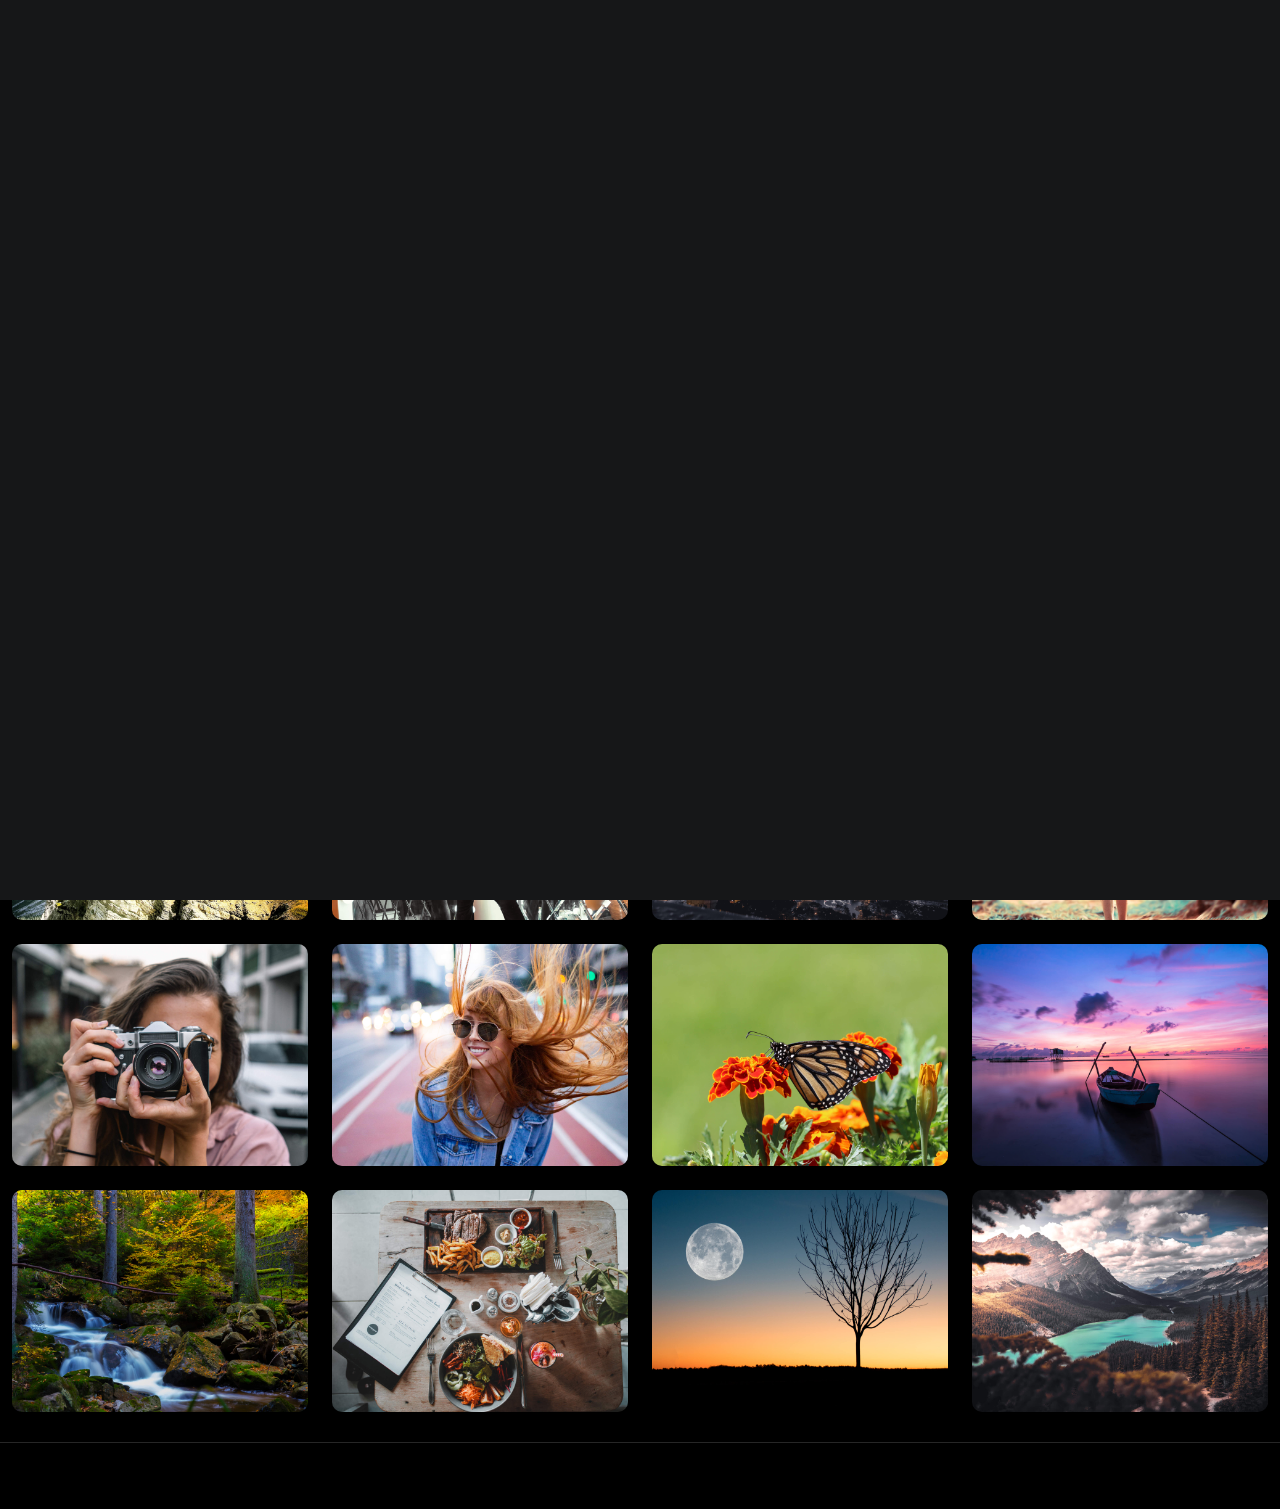
<file: PhotoFolio/gallery.html>
<!DOCTYPE html>
<html lang="en">

<head>
  <meta charset="utf-8">
  <meta content="width=device-width, initial-scale=1.0" name="viewport">

  <title> Gallery</title>
  <meta content="" name="description">
  <meta content="" name="keywords">

  <!-- Favicons -->
  <link href="assets/img/favicon.png" rel="icon">
  <link href="assets/img/apple-touch-icon.png" rel="apple-touch-icon">

  <!-- Google Fonts -->
  <link rel="preconnect" href="https://fonts.googleapis.com">
  <link rel="preconnect" href="https://fonts.gstatic.com" crossorigin>
  <link href="https://fonts.googleapis.com/css2?family=Open+Sans:ital,wght@0,300;0,400;0,500;0,600;0,700;1,300;1,400;1,600;1,700&family=Inter:ital,wght@0,300;0,400;0,500;0,600;0,700;1,300;1,400;1,500;1,600;1,700&family=Cardo:ital,wght@0,400;0,700;1,400&display=swap" rel="stylesheet">

  <!-- Vendor CSS Files -->
  <link href="assets/vendor/bootstrap/css/bootstrap.min.css" rel="stylesheet">
  <link href="assets/vendor/bootstrap-icons/bootstrap-icons.css" rel="stylesheet">
  <link href="assets/vendor/swiper/swiper-bundle.min.css" rel="stylesheet">
  <link href="assets/vendor/glightbox/css/glightbox.min.css" rel="stylesheet">
  <link href="assets/vendor/aos/aos.css" rel="stylesheet">

  <!-- Template Main CSS File -->
  <link href="assets/css/main.css" rel="stylesheet">

  <!-- =======================================================
  * Template Name: PhotoFolio
  * Updated: May 30 2023 with Bootstrap v5.3.0
  * Template URL: https://bootstrapmade.com/photofolio-bootstrap-photography-website-template/
  * Author: BootstrapMade.com
  * License: https://bootstrapmade.com/license/
  ======================================================== -->
</head>

<body>

  <!-- ======= Header ======= -->
  <header id="header" class="header d-flex align-items-center fixed-top">
    <div class="container-fluid d-flex align-items-center justify-content-between">

      <!-- <a href="index.html" class="logo d-flex align-items-center  me-auto me-lg-0">
         Uncomment the line below if you also wish to use an image logo -->
        <!-- <img src="assets/img/logo.png" alt=""> -->
        <!-- <i class="bi bi-camera"></i>
        <h1>PhotoFolio</h1>
      </a>  -->

      <nav id="navbar" class="navbar">
        <ul>
          <li><a href="index.html">Home</a></li>
          <li><a href="about.html">About</a></li>
          <li class="dropdown"><a href="#" class="active"><span>Gallery</span> <i class="bi bi-chevron-down dropdown-indicator"></i></a>
            <ul>
              <li><a href="gallery.html">Nature</a></li>
              <li><a href="gallery.html">People</a></li>
              <li><a href="gallery.html">Architecture</a></li>
              <li><a href="gallery.html">Animals</a></li>
              <li><a href="gallery.html">Sports</a></li>
              <li><a href="gallery.html">Travel</a></li>
              <li class="dropdown"><a href="#"><span>Sub Menu</span> <i class="bi bi-chevron-down dropdown-indicator"></i></a>
                <ul>
                  <li><a href="#">Sub Menu 1</a></li>
                  <li><a href="#">Sub Menu 2</a></li>
                  <li><a href="#">Sub Menu 3</a></li>
                </ul>
              </li>
            </ul>
          </li>
          <li><a href="services.html">Services</a></li>
          <li><a href="contact.html">Contact</a></li>
        </ul>
      </nav><!-- .navbar -->

      <div class="header-social-links">
        <a href="#" class="twitter"><i class="bi bi-twitter"></i></a>
        <a href="#" class="facebook"><i class="bi bi-facebook"></i></a>
        <a href="#" class="instagram"><i class="bi bi-instagram"></i></a>
        <a href="#" class="linkedin"><i class="bi bi-linkedin"></i></i></a>
      </div>
      <i class="mobile-nav-toggle mobile-nav-show bi bi-list"></i>
      <i class="mobile-nav-toggle mobile-nav-hide d-none bi bi-x"></i>

    </div>
  </header><!-- End Header -->

  <main id="main" data-aos="fade" data-aos-delay="1500">

    <!-- ======= End Page Header ======= -->
    <div class="page-header d-flex align-items-center">
      <div class="container position-relative">
        <div class="row d-flex justify-content-center">
          <div class="col-lg-6 text-center">
            <h2>Nature (16 images)</h2>
            <p>Odio et unde deleniti. Deserunt numquam exercitationem. Officiis quo odio sint voluptas consequatur ut a odio voluptatem. Sit dolorum debitis veritatis natus dolores. Quasi ratione sint. Sit quaerat ipsum dolorem.</p>

            <a class="cta-btn" href="contact.html">Available for hire</a>

          </div>
        </div>
      </div>
    </div><!-- End Page Header -->

    <!-- ======= Gallery Section ======= -->
    <section id="gallery" class="gallery">
      <div class="container-fluid">

        <div class="row gy-4 justify-content-center">
          <div class="col-xl-3 col-lg-4 col-md-6">
            <div class="gallery-item h-100">
              <img src="assets/img/gallery/gallery-1.jpg" class="img-fluid" alt="">
              <div class="gallery-links d-flex align-items-center justify-content-center">
                <a href="assets/img/gallery/gallery-1.jpg" title="Gallery 1" class="glightbox preview-link"><i class="bi bi-arrows-angle-expand"></i></a>
                <a href="gallery-single.html" class="details-link"><i class="bi bi-link-45deg"></i></a>
              </div>
            </div>
          </div><!-- End Gallery Item -->
          <div class="col-xl-3 col-lg-4 col-md-6">
            <div class="gallery-item h-100">
              <img src="assets/img/gallery/gallery-2.jpg" class="img-fluid" alt="">
              <div class="gallery-links d-flex align-items-center justify-content-center">
                <a href="assets/img/gallery/gallery-2.jpg" title="Gallery 2" class="glightbox preview-link"><i class="bi bi-arrows-angle-expand"></i></a>
                <a href="gallery-single.html" class="details-link"><i class="bi bi-link-45deg"></i></a>
              </div>
            </div>
          </div><!-- End Gallery Item -->
          <div class="col-xl-3 col-lg-4 col-md-6">
            <div class="gallery-item h-100">
              <img src="assets/img/gallery/gallery-3.jpg" class="img-fluid" alt="">
              <div class="gallery-links d-flex align-items-center justify-content-center">
                <a href="assets/img/gallery/gallery-3.jpg" title="Gallery 3" class="glightbox preview-link"><i class="bi bi-arrows-angle-expand"></i></a>
                <a href="gallery-single.html" class="details-link"><i class="bi bi-link-45deg"></i></a>
              </div>
            </div>
          </div><!-- End Gallery Item -->
          <div class="col-xl-3 col-lg-4 col-md-6">
            <div class="gallery-item h-100">
              <img src="assets/img/gallery/gallery-4.jpg" class="img-fluid" alt="">
              <div class="gallery-links d-flex align-items-center justify-content-center">
                <a href="assets/img/gallery/gallery-4.jpg" title="Gallery 4" class="glightbox preview-link"><i class="bi bi-arrows-angle-expand"></i></a>
                <a href="gallery-single.html" class="details-link"><i class="bi bi-link-45deg"></i></a>
              </div>
            </div>
          </div><!-- End Gallery Item -->
          <div class="col-xl-3 col-lg-4 col-md-6">
            <div class="gallery-item h-100">
              <img src="assets/img/gallery/gallery-5.jpg" class="img-fluid" alt="">
              <div class="gallery-links d-flex align-items-center justify-content-center">
                <a href="assets/img/gallery/gallery-5.jpg" title="Gallery 5" class="glightbox preview-link"><i class="bi bi-arrows-angle-expand"></i></a>
                <a href="gallery-single.html" class="details-link"><i class="bi bi-link-45deg"></i></a>
              </div>
            </div>
          </div><!-- End Gallery Item -->
          <div class="col-xl-3 col-lg-4 col-md-6">
            <div class="gallery-item h-100">
              <img src="assets/img/gallery/gallery-6.jpg" class="img-fluid" alt="">
              <div class="gallery-links d-flex align-items-center justify-content-center">
                <a href="assets/img/gallery/gallery-6.jpg" title="Gallery 6" class="glightbox preview-link"><i class="bi bi-arrows-angle-expand"></i></a>
                <a href="gallery-single.html" class="details-link"><i class="bi bi-link-45deg"></i></a>
              </div>
            </div>
          </div><!-- End Gallery Item -->
          <div class="col-xl-3 col-lg-4 col-md-6">
            <div class="gallery-item h-100">
              <img src="assets/img/gallery/gallery-7.jpg" class="img-fluid" alt="">
              <div class="gallery-links d-flex align-items-center justify-content-center">
                <a href="assets/img/gallery/gallery-7.jpg" title="Gallery 7" class="glightbox preview-link"><i class="bi bi-arrows-angle-expand"></i></a>
                <a href="gallery-single.html" class="details-link"><i class="bi bi-link-45deg"></i></a>
              </div>
            </div>
          </div><!-- End Gallery Item -->
          <div class="col-xl-3 col-lg-4 col-md-6">
            <div class="gallery-item h-100">
              <img src="assets/img/gallery/gallery-8.jpg" class="img-fluid" alt="">
              <div class="gallery-links d-flex align-items-center justify-content-center">
                <a href="assets/img/gallery/gallery-8.jpg" title="Gallery 8" class="glightbox preview-link"><i class="bi bi-arrows-angle-expand"></i></a>
                <a href="gallery-single.html" class="details-link"><i class="bi bi-link-45deg"></i></a>
              </div>
            </div>
          </div><!-- End Gallery Item -->
          <div class="col-xl-3 col-lg-4 col-md-6">
            <div class="gallery-item h-100">
              <img src="assets/img/gallery/gallery-9.jpg" class="img-fluid" alt="">
              <div class="gallery-links d-flex align-items-center justify-content-center">
                <a href="assets/img/gallery/gallery-9.jpg" title="Gallery 9" class="glightbox preview-link"><i class="bi bi-arrows-angle-expand"></i></a>
                <a href="gallery-single.html" class="details-link"><i class="bi bi-link-45deg"></i></a>
              </div>
            </div>
          </div><!-- End Gallery Item -->
          <div class="col-xl-3 col-lg-4 col-md-6">
            <div class="gallery-item h-100">
              <img src="assets/img/gallery/gallery-10.jpg" class="img-fluid" alt="">
              <div class="gallery-links d-flex align-items-center justify-content-center">
                <a href="assets/img/gallery/gallery-10.jpg" title="Gallery 10" class="glightbox preview-link"><i class="bi bi-arrows-angle-expand"></i></a>
                <a href="gallery-single.html" class="details-link"><i class="bi bi-link-45deg"></i></a>
              </div>
            </div>
          </div><!-- End Gallery Item -->
          <div class="col-xl-3 col-lg-4 col-md-6">
            <div class="gallery-item h-100">
              <img src="assets/img/gallery/gallery-11.jpg" class="img-fluid" alt="">
              <div class="gallery-links d-flex align-items-center justify-content-center">
                <a href="assets/img/gallery/gallery-11.jpg" title="Gallery 11" class="glightbox preview-link"><i class="bi bi-arrows-angle-expand"></i></a>
                <a href="gallery-single.html" class="details-link"><i class="bi bi-link-45deg"></i></a>
              </div>
            </div>
          </div><!-- End Gallery Item -->
          <div class="col-xl-3 col-lg-4 col-md-6">
            <div class="gallery-item h-100">
              <img src="assets/img/gallery/gallery-12.jpg" class="img-fluid" alt="">
              <div class="gallery-links d-flex align-items-center justify-content-center">
                <a href="assets/img/gallery/gallery-12.jpg" title="Gallery 12" class="glightbox preview-link"><i class="bi bi-arrows-angle-expand"></i></a>
                <a href="gallery-single.html" class="details-link"><i class="bi bi-link-45deg"></i></a>
              </div>
            </div>
          </div><!-- End Gallery Item -->
          <div class="col-xl-3 col-lg-4 col-md-6">
            <div class="gallery-item h-100">
              <img src="assets/img/gallery/gallery-13.jpg" class="img-fluid" alt="">
              <div class="gallery-links d-flex align-items-center justify-content-center">
                <a href="assets/img/gallery/gallery-13.jpg" title="Gallery 13" class="glightbox preview-link"><i class="bi bi-arrows-angle-expand"></i></a>
                <a href="gallery-single.html" class="details-link"><i class="bi bi-link-45deg"></i></a>
              </div>
            </div>
          </div><!-- End Gallery Item -->
          <div class="col-xl-3 col-lg-4 col-md-6">
            <div class="gallery-item h-100">
              <img src="assets/img/gallery/gallery-14.jpg" class="img-fluid" alt="">
              <div class="gallery-links d-flex align-items-center justify-content-center">
                <a href="assets/img/gallery/gallery-14.jpg" title="Gallery 14" class="glightbox preview-link"><i class="bi bi-arrows-angle-expand"></i></a>
                <a href="gallery-single.html" class="details-link"><i class="bi bi-link-45deg"></i></a>
              </div>
            </div>
          </div><!-- End Gallery Item -->
          <div class="col-xl-3 col-lg-4 col-md-6">
            <div class="gallery-item h-100">
              <img src="assets/img/gallery/gallery-15.jpg" class="img-fluid" alt="">
              <div class="gallery-links d-flex align-items-center justify-content-center">
                <a href="assets/img/gallery/gallery-15.jpg" title="Gallery 15" class="glightbox preview-link"><i class="bi bi-arrows-angle-expand"></i></a>
                <a href="gallery-single.html" class="details-link"><i class="bi bi-link-45deg"></i></a>
              </div>
            </div>
          </div><!-- End Gallery Item -->
          <div class="col-xl-3 col-lg-4 col-md-6">
            <div class="gallery-item h-100">
              <img src="assets/img/gallery/gallery-16.jpg" class="img-fluid" alt="">
              <div class="gallery-links d-flex align-items-center justify-content-center">
                <a href="assets/img/gallery/gallery-16.jpg" title="Gallery 16" class="glightbox preview-link"><i class="bi bi-arrows-angle-expand"></i></a>
                <a href="gallery-single.html" class="details-link"><i class="bi bi-link-45deg"></i></a>
              </div>
            </div>
          </div><!-- End Gallery Item -->

        </div>

      </div>
    </section><!-- End Gallery Section -->

  </main><!-- End #main -->

  <!-- ======= Footer ======= -->
  <footer id="footer" class="footer">
    <!-- <div class="container">
      <div class="copyright">
        &copy; Copyright <strong><span>PhotoFolio</span></strong>. All Rights Reserved
      </div> -->
      <div class="credits">
        <!-- All the links in the footer should remain intact. -->
        <!-- You can delete the links only if you purchased the pro version. -->
        <!-- Licensing information: https://bootstrapmade.com/license/ -->
        <!-- Purchase the pro version with working PHP/AJAX contact form: https://bootstrapmade.com/photofolio-bootstrap-photography-website-template/ -->
       
      </div>
    </div>
  </footer><!-- End Footer -->

  <a href="#" class="scroll-top d-flex align-items-center justify-content-center"><i class="bi bi-arrow-up-short"></i></a>

  <div id="preloader">
    <div class="line"></div>
  </div>

  <!-- Vendor JS Files -->
  <script src="assets/vendor/bootstrap/js/bootstrap.bundle.min.js"></script>
  <script src="assets/vendor/swiper/swiper-bundle.min.js"></script>
  <script src="assets/vendor/glightbox/js/glightbox.min.js"></script>
  <script src="assets/vendor/aos/aos.js"></script>
  <script src="assets/vendor/php-email-form/validate.js"></script>

  <!-- Template Main JS File -->
  <script src="assets/js/main.js"></script>

</body>

</html>
</file>
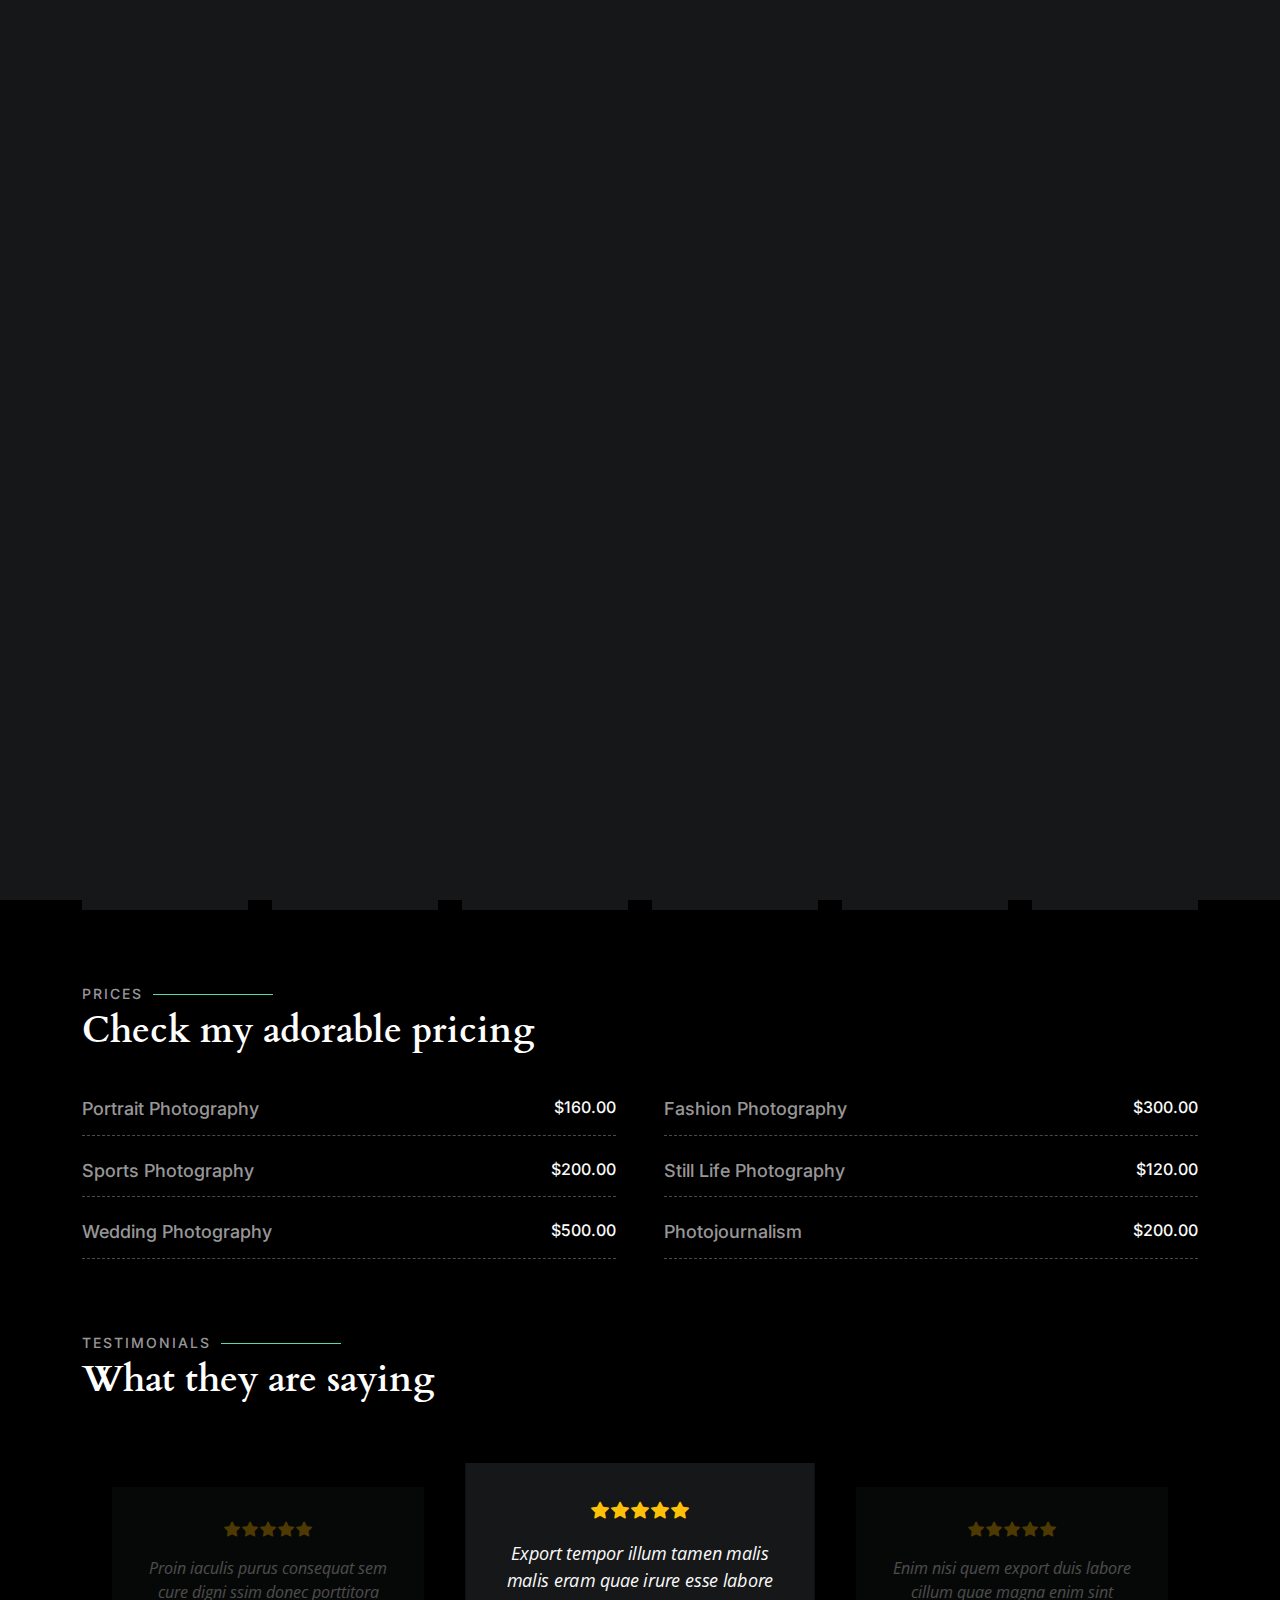
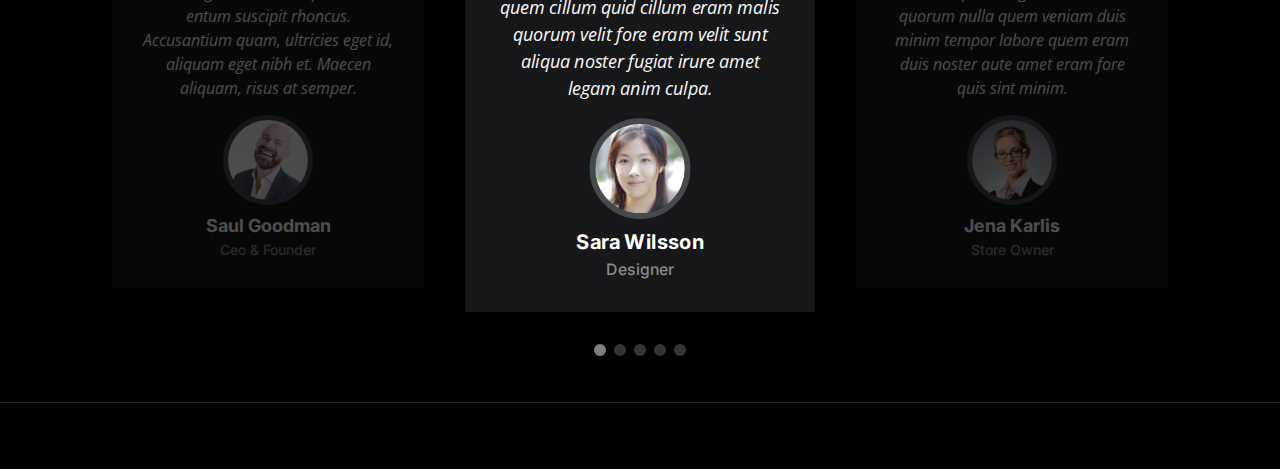
<file: PhotoFolio/services.html>
<!DOCTYPE html>
<html lang="en">

<head>
  <meta charset="utf-8">
  <meta content="width=device-width, initial-scale=1.0" name="viewport">

  <title>PhotoFolio Bootstrap Template - Services</title>
  <meta content="" name="description">
  <meta content="" name="keywords">

  <!-- Favicons -->
  <link href="assets/img/favicon.png" rel="icon">
  <link href="assets/img/apple-touch-icon.png" rel="apple-touch-icon">

  <!-- Google Fonts -->
  <link rel="preconnect" href="https://fonts.googleapis.com">
  <link rel="preconnect" href="https://fonts.gstatic.com" crossorigin>
  <link href="https://fonts.googleapis.com/css2?family=Open+Sans:ital,wght@0,300;0,400;0,500;0,600;0,700;1,300;1,400;1,600;1,700&family=Inter:ital,wght@0,300;0,400;0,500;0,600;0,700;1,300;1,400;1,500;1,600;1,700&family=Cardo:ital,wght@0,400;0,700;1,400&display=swap" rel="stylesheet">

  <!-- Vendor CSS Files -->
  <link href="assets/vendor/bootstrap/css/bootstrap.min.css" rel="stylesheet">
  <link href="assets/vendor/bootstrap-icons/bootstrap-icons.css" rel="stylesheet">
  <link href="assets/vendor/swiper/swiper-bundle.min.css" rel="stylesheet">
  <link href="assets/vendor/glightbox/css/glightbox.min.css" rel="stylesheet">
  <link href="assets/vendor/aos/aos.css" rel="stylesheet">

  <!-- Template Main CSS File -->
  <link href="assets/css/main.css" rel="stylesheet">


</head>

<body>

  <!-- ======= Header ======= -->
  <header id="header" class="header d-flex align-items-center fixed-top">
    <div class="container-fluid d-flex align-items-center justify-content-between">
<!--  -->

      <nav id="navbar" class="navbar">
        <ul>
          <li><a href="index.html">Home</a></li>
          <li><a href="about.html">About</a></li>
          <li class="dropdown"><a href="#"><span>Gallery</span> <i class="bi bi-chevron-down dropdown-indicator"></i></a>
            <ul>
              <li><a href="gallery.html">Nature</a></li>
              <li><a href="gallery.html">People</a></li>
              <li><a href="gallery.html">Architecture</a></li>
              <li><a href="gallery.html">Animals</a></li>
              <li><a href="gallery.html">Sports</a></li>
              <li><a href="gallery.html">Travel</a></li>
              <li class="dropdown"><a href="#"><span>Sub Menu</span> <i class="bi bi-chevron-down dropdown-indicator"></i></a>
                <ul>
                  <li><a href="#">Sub Menu 1</a></li>
                  <li><a href="#">Sub Menu 2</a></li>
                  <li><a href="#">Sub Menu 3</a></li>
                </ul>
              </li>
            </ul>
          </li>
          <li><a href="services.html" class="active">Services</a></li>
          <li><a href="contact.html">Contact</a></li>
        </ul>
      </nav><!-- .navbar -->

      <div class="header-social-links">
        <a href="#" class="twitter"><i class="bi bi-twitter"></i></a>
        <a href="#" class="facebook"><i class="bi bi-facebook"></i></a>
        <a href="#" class="instagram"><i class="bi bi-instagram"></i></a>
        <a href="#" class="linkedin"><i class="bi bi-linkedin"></i></i></a>
      </div>
      <i class="mobile-nav-toggle mobile-nav-show bi bi-list"></i>
      <i class="mobile-nav-toggle mobile-nav-hide d-none bi bi-x"></i>

    </div>
  </header><!-- End Header -->

  <main id="main" data-aos="fade" data-aos-delay="1500">

    <!-- ======= End Page Header ======= -->
    <div class="page-header d-flex align-items-center">
      <div class="container position-relative">
        <div class="row d-flex justify-content-center">
          <div class="col-lg-6 text-center">
            <h2>Services</h2>
            <p>Odio et unde deleniti. Deserunt numquam exercitationem. Officiis quo odio sint voluptas consequatur ut a odio voluptatem. Sit dolorum debitis veritatis natus dolores. Quasi ratione sint. Sit quaerat ipsum dolorem.</p>

            <a class="cta-btn" href="contact.html">Available for hire</a>

          </div>
        </div>
      </div>
    </div><!-- End Page Header -->

    <!-- ======= Services Section ======= -->
    <section id="services" class="services">
      <div class="container">

        <div class="row gy-6">

          <div class="col-xl-2 col-md-6 d-flex">
            <div class="service-item position-relative">
              <i class="bi bi-activity"></i>
              <h4><a href="" class="stretched-link"> videos For Any Occasion</a></h4>
              <p></p>
            </div>
          </div><!-- End Service Item -->

          <div class="col-xl-2 col-md-6 d-flex">
            <div class="service-item position-relative">
              <i class="bi bi-bounding-box-circles"></i>
              <h4><a href="" class="stretched-link">Party & Other Tamplates</a></h4>
              <p>Baby shower | Generic Party |Bechlor Party | Kids Birthday Party | Anniversary Party</p>
            </div>
          </div><!-- End Service Item -->

          <div class="col-xl-2 col-md-6 d-flex">
            <div class="service-item position-relative">
              <i class="bi bi-calendar4-week"></i>
              <h4><a href="" class="stretched-link">Mobile & Desktop Fromats</a></h4>
              <p>Excepteur sint occaecat cupidatat non proident, sunt in culpa qui officia</p>
            </div>
          </div><!-- End Service Item -->

          <div class="col-xl-2 col-md-6 d-flex">
            <div class="service-item position-relative">
              <i class="bi bi-broadcast"></i>
              <h4><a href="" class="stretched-link">Festival Tamplates</a></h4>
              <p>Diwali | Holi | Dussehra | Onam | Ganesh Chaturthi | Eid | Ester | Pongel | New Year</p>
            </div>
          </div>

          <div class="col-xl-2 col-md-6 d-flex">
            <div class="service-item position-relative">
              <i class="bi bi-broadcast"></i>
              <h4><a href="" class="stretched-link">Wedding Tamplates</a></h4>
              <p>Gujarti | Panjabi | Bangli |Marathi | Rajasthani| Tamil | Telugu | Muslim | Christian| Traditional | North Indian Wedding</p>
            </div>
          </div>


          <div class="col-xl-2 col-md-6 d-flex">
            <div class="service-item position-relative">
              <i class="bi bi-broadcast"></i>
              <h4><a href="" class="stretched-link">Birthday Tamplates</a></h4>
              <p>New Born Announcement | Kids Birthday | Sweet 16 Birthday | Eldely Birthday |Generic Birthday </p>
            </div>
          </div>
          
          <!-- End Service Item -->

        </div>

      </div>
    </section><!-- End Services Section -->

    <!-- ======= Pricing Section ======= -->
    <section id="pricing" class="pricing">
      <div class="container">

        <div class="section-header">
          <h2>Prices</h2>
          <p>Check my adorable pricing</p>
        </div>

        <div class="row gy-4 gx-lg-5">

          <div class="col-lg-6">
            <div class="pricing-item d-flex justify-content-between">
              <h3>Portrait Photography</h3>
              <h4>$160.00</h4>
            </div>
          </div><!-- End Pricing Item -->

          <div class="col-lg-6">
            <div class="pricing-item d-flex justify-content-between">
              <h3>Fashion Photography</h3>
              <h4>$300.00</h4>
            </div>
          </div><!-- End Pricing Item -->

          <div class="col-lg-6">
            <div class="pricing-item d-flex justify-content-between">
              <h3>Sports Photography</h3>
              <h4>$200.00</h4>
            </div>
          </div><!-- End Pricing Item -->

          <div class="col-lg-6">
            <div class="pricing-item d-flex justify-content-between">
              <h3>Still Life Photography</h3>
              <h4>$120.00</h4>
            </div>
          </div><!-- End Pricing Item -->

          <div class="col-lg-6">
            <div class="pricing-item d-flex justify-content-between">
              <h3>Wedding Photography</h3>
              <h4>$500.00</h4>
            </div>
          </div><!-- End Pricing Item -->

          <div class="col-lg-6">
            <div class="pricing-item d-flex justify-content-between">
              <h3>Photojournalism</h3>
              <h4>$200.00</h4>
            </div>
          </div><!-- End Pricing Item -->

        </div>
    </section><!-- End Pricing Section -->

    <!-- ======= Testimonials Section ======= -->
    <section id="testimonials" class="testimonials">
      <div class="container">

        <div class="section-header">
          <h2>Testimonials</h2>
          <p>What they are saying</p>
        </div>

        <div class="slides-3 swiper">
          <div class="swiper-wrapper">

            <div class="swiper-slide">
              <div class="testimonial-item">
                <div class="stars">
                  <i class="bi bi-star-fill"></i><i class="bi bi-star-fill"></i><i class="bi bi-star-fill"></i><i class="bi bi-star-fill"></i><i class="bi bi-star-fill"></i>
                </div>
                <p>
                  Proin iaculis purus consequat sem cure digni ssim donec porttitora entum suscipit rhoncus. Accusantium quam, ultricies eget id, aliquam eget nibh et. Maecen aliquam, risus at semper.
                </p>
                <div class="profile mt-auto">
                  <img src="assets/img/testimonials/testimonials-1.jpg" class="testimonial-img" alt="">
                  <h3>Saul Goodman</h3>
                  <h4>Ceo &amp; Founder</h4>
                </div>
              </div>
            </div><!-- End testimonial item -->

            <div class="swiper-slide">
              <div class="testimonial-item">
                <div class="stars">
                  <i class="bi bi-star-fill"></i><i class="bi bi-star-fill"></i><i class="bi bi-star-fill"></i><i class="bi bi-star-fill"></i><i class="bi bi-star-fill"></i>
                </div>
                <p>
                  Export tempor illum tamen malis malis eram quae irure esse labore quem cillum quid cillum eram malis quorum velit fore eram velit sunt aliqua noster fugiat irure amet legam anim culpa.
                </p>
                <div class="profile mt-auto">
                  <img src="assets/img/testimonials/testimonials-2.jpg" class="testimonial-img" alt="">
                  <h3>Sara Wilsson</h3>
                  <h4>Designer</h4>
                </div>
              </div>
            </div><!-- End testimonial item -->

            <div class="swiper-slide">
              <div class="testimonial-item">
                <div class="stars">
                  <i class="bi bi-star-fill"></i><i class="bi bi-star-fill"></i><i class="bi bi-star-fill"></i><i class="bi bi-star-fill"></i><i class="bi bi-star-fill"></i>
                </div>
                <p>
                  Enim nisi quem export duis labore cillum quae magna enim sint quorum nulla quem veniam duis minim tempor labore quem eram duis noster aute amet eram fore quis sint minim.
                </p>
                <div class="profile mt-auto">
                  <img src="assets/img/testimonials/testimonials-3.jpg" class="testimonial-img" alt="">
                  <h3>Jena Karlis</h3>
                  <h4>Store Owner</h4>
                </div>
              </div>
            </div><!-- End testimonial item -->

            <div class="swiper-slide">
              <div class="testimonial-item">
                <div class="stars">
                  <i class="bi bi-star-fill"></i><i class="bi bi-star-fill"></i><i class="bi bi-star-fill"></i><i class="bi bi-star-fill"></i><i class="bi bi-star-fill"></i>
                </div>
                <p>
                  Fugiat enim eram quae cillum dolore dolor amet nulla culpa multos export minim fugiat minim velit minim dolor enim duis veniam ipsum anim magna sunt elit fore quem dolore labore illum veniam.
                </p>
                <div class="profile mt-auto">
                  <img src="assets/img/testimonials/testimonials-4.jpg" class="testimonial-img" alt="">
                  <h3>Matt Brandon</h3>
                  <h4>Freelancer</h4>
                </div>
              </div>
            </div><!-- End testimonial item -->

            <div class="swiper-slide">
              <div class="testimonial-item">
                <div class="stars">
                  <i class="bi bi-star-fill"></i><i class="bi bi-star-fill"></i><i class="bi bi-star-fill"></i><i class="bi bi-star-fill"></i><i class="bi bi-star-fill"></i>
                </div>
                <p>
                  Quis quorum aliqua sint quem legam fore sunt eram irure aliqua veniam tempor noster veniam enim culpa labore duis sunt culpa nulla illum cillum fugiat legam esse veniam culpa fore nisi cillum quid.
                </p>
                <div class="profile mt-auto">
                  <img src="assets/img/testimonials/testimonials-5.jpg" class="testimonial-img" alt="">
                  <h3>John Larson</h3>
                  <h4>Entrepreneur</h4>
                </div>
              </div>
            </div><!-- End testimonial item -->

          </div>
          <div class="swiper-pagination"></div>
        </div>

      </div>
    </section><!-- End Testimonials Section -->

  </main><!-- End #main -->

  <!-- ======= Footer ======= -->
  <footer id="footer" class="footer">
    <!-- <div class="container">
      <div class="copyright">
        &copy; Copyright <strong><span>PhotoFolio</span></strong>. All Rights Reserved
      </div> -->
      <div class="credits">
        <!-- All the links in the footer should remain intact. -->
        <!-- You can delete the links only if you purchased the pro version. -->
        <!-- Licensing information: https://bootstrapmade.com/license/ -->
        <!-- Purchase the pro version with working PHP/AJAX contact form: https://bootstrapmade.com/photofolio-bootstrap-photography-website-template/ -->
      </div>
    </div>
  </footer><!-- End Footer -->

  <a href="#" class="scroll-top d-flex align-items-center justify-content-center"><i class="bi bi-arrow-up-short"></i></a>

  <div id="preloader">
    <div class="line"></div>
  </div>

  <!-- Vendor JS Files -->
  <script src="assets/vendor/bootstrap/js/bootstrap.bundle.min.js"></script>
  <script src="assets/vendor/swiper/swiper-bundle.min.js"></script>
  <script src="assets/vendor/glightbox/js/glightbox.min.js"></script>
  <script src="assets/vendor/aos/aos.js"></script>
  <script src="assets/vendor/php-email-form/validate.js"></script>

  <!-- Template Main JS File -->
  <script src="assets/js/main.js"></script>

</body>

</html>
</file>
<file: PhotoFolio/assets/css/main.css>
:root {
  --font-default: "Open Sans", system-ui, -apple-system, "Segoe UI", Roboto, "Helvetica Neue", Arial, "Noto Sans", "Liberation Sans", sans-serif, "Apple Color Emoji", "Segoe UI Emoji", "Segoe UI Symbol", "Noto Color Emoji";
  --font-primary: "Inter", sans-serif;
  --font-secondary: "Cardo", sans-serif;
}

/* Colors */
:root {
  --color-default: #fafafa;
  --color-primary: #27a776;
  --color-secondary: #161718;
}

/* Smooth scroll behavior */
:root {
  scroll-behavior: smooth;
}

/*--------------------------------------------------------------
# General
--------------------------------------------------------------*/
body {
  font-family: var(--font-default);
  color: var(--color-default);
  background-color: #000;
}

a {
  color: var(--color-primary);
  text-decoration: none;
}

a:hover {
  color: #32cf93;
  text-decoration: none;
}

h1,
h2,
h3,
h4,
h5,
h6 {
  font-family: var(--font-primary);
}

/*--------------------------------------------------------------
# Sections & Section Header
--------------------------------------------------------------*/
.section-header {
  padding-bottom: 40px;
}

.section-header h2 {
  font-size: 14px;
  font-weight: 500;
  padding: 0;
  line-height: 1px;
  margin: 0 0 5px 0;
  letter-spacing: 2px;
  text-transform: uppercase;
  color: rgba(255, 255, 255, 0.6);
  font-family: var(--font-primary);
}

.section-header h2::after {
  content: "";
  width: 120px;
  height: 1px;
  display: inline-block;
  background: #5bd9a9;
  margin: 4px 10px;
}

.section-header p {
  margin: 0;
  margin: 0;
  font-size: 36px;
  font-weight: 700;
  font-family: var(--font-secondary);
  color: #fff;
  
}
.search-bar {
  width: 200px;
  border: -20px solid #eee;
  border-radius: 5px;
  padding: 0;
  background-color: #fff;
  border-radius: none;
  outline: none !important;
  height: 50px;
  box-sizing: border-box;
  /* text-align: ; */
}

.searchbar input{
  width: 80%;
  border-radius: 10px;
  margin-bottom: 30px;
}
.search-button{
  border-radius: 10px;
}
.fa.fa-search{
  margin-right: 10px;
}


.lens-icon {
  float: left;
  margin-right: 550px;
  width: 100%;
  height: 100%;
  background-image: url(https://example.com/images/lens-icon.png);
  background-size: 100%;
  background-repeat: no-repeat;
  border-radius: 10px;
  
}
/* .popular{
  display: inline;
  margin-top:50px ; */
  

.p{
  background-color: #2cbc85;
  border-radius: 10px;
  padding: 5px;
}

.popular li{
  text-decoration: none;
  display: inline;
  margin-left: 15px;
  background-color:rgba(39, 167, 118, 0.8);
  border-radius: 10px;
  padding: 5px;
  text-align:left;
  transition: transform .2s;
  cursor: pointer;
  margin: 5px;
  width: 200px;

}
.popular li:hover{
  transform: scale(1.5);
  text-decoration: none;
  color: #eee;
  background: var(--color-secondary);
  background: #eee;
  transition: all ease-in-out 0.4s;overflow: hidden;
  z-index: 1;
  width: 1000px;
  border-radius: 10px;
  transform: translate(50px,100px)
}




.popular li a{
  text-decoration: none;
  color: #eee;
  background: var(--color-secondary);
  background: var(--color-primary);
  transition: all ease-in-out 0.4s;overflow: hidden;
  z-index: 1;
  border-radius: 10px;
  transition: width 2s;

  
}


/*--------------------------------------------------------------
# Page Header
--------------------------------------------------------------*/
.page-header {
  padding: 120px 0 60px 0;
  min-height: 30vh;
  position: relative;
}

.page-header h2 {
  font-size: 56px;
  font-weight: 500;
  color: #fff;
  font-family: var(--font-secondary);
}

@media (max-width: 768px) {
  .page-header h2 {
    font-size: 36px;
  }
}

.page-header p {
  color: rgba(255, 255, 255, 0.8);
}

.page-header .cta-btn {
  font-family: var(--font-primary);
  font-weight: 400;
  font-size: 14px;
  display: inline-block;
  padding: 12px 40px;
  border-radius: 4px;
  letter-spacing: 1px;
  text-transform: uppercase;
  transition: 0.3s;
  color: #fff;
  background: var(--color-primary);
}

.page-header .cta-btn:hover {
  background: #2cbc85;
}

/*--------------------------------------------------------------
# Scroll top button
--------------------------------------------------------------*/
.scroll-top {
  position: fixed;
  visibility: hidden;
  opacity: 0;
  right: 15px;
  bottom: -15px;
  z-index: 99999;
  background: var(--color-primary);
  width: 44px;
  height: 44px;
  border-radius: 50px;
  transition: all 0.4s;
}

.scroll-top i {
  font-size: 24px;
  color: #fff;
  line-height: 0;
}

.scroll-top:hover {
  background: rgba(39, 167, 118, 0.8);
  color: #fff;
}

.scroll-top.active {
  visibility: visible;
  opacity: 1;
  bottom: 15px;
}

/*--------------------------------------------------------------
# Preloader
--------------------------------------------------------------*/
#preloader {
  display: flex;
  position: fixed;
  inset: 0;
  width: 100%;
  height: 100vh;
  z-index: 99999;
}

#preloader:before,
#preloader:after {
  content: "";
  background-color: var(--color-secondary);
  position: absolute;
  inset: 0;
  width: 50%;
  height: 100%;
  transition: all 0.3s ease 0s;
  z-index: -1;
}

#preloader:after {
  left: auto;
  right: 0;
}

#preloader .line {
  position: relative;
  overflow: hidden;
  margin: auto;
  width: 1px;
  height: 280px;
  transition: all 0.8s ease 0s;
}

#preloader .line:before {
  content: "";
  position: absolute;
  background-color: #fff;
  left: 0;
  top: 50%;
  width: 1px;
  height: 0%;
  transform: translateY(-50%);
  animation: lineincrease 1000ms ease-in-out 0s forwards;
}

#preloader .line:after {
  content: "";
  position: absolute;
  background-color: #999;
  left: 0;
  top: 0;
  width: 1px;
  height: 100%;
  transform: translateY(-100%);
  animation: linemove 1200ms linear 0s infinite;
  animation-delay: 2000ms;
}

#preloader.loaded .line {
  opacity: 0;
  height: 100% !important;
}

#preloader.loaded .line:after {
  opacity: 0;
}

#preloader.loaded:before,
#preloader.loaded:after {
  animation: preloaderfinish 300ms ease-in-out 500ms forwards;
}

@keyframes lineincrease {
  0% {
    height: 0%;
  }

  100% {
    height: 100%;
  }
}

@keyframes linemove {
  0% {
    transform: translateY(200%);
  }

  100% {
    transform: translateY(-100%);
  }
}

@keyframes preloaderfinish {
  0% {
    width: 5 0%;
  }

  100% {
    width: 0%;
  }
}

/*--------------------------------------------------------------
# Header
--------------------------------------------------------------*/
.header {
  transition: all 0.5s;
  z-index: 997;
  padding: 30px 0;
  background-color: #000;
}

.header .logo {
  transition: 0.3s;
}

.header .logo img {
  max-height: 40px;
  margin-right: 8px;
}

.header .logo h1 {
  font-size: 32px;
  margin: 0;
  font-weight: 400;
  color: #fff;
  font-family: var(--font-secondary);
}

.header .logo i {
  font-size: 32px;
  margin-right: 8px;
  line-height: 0;
}

@media (max-width: 575px) {
  .header .logo h1 {
    font-size: 26px;
  }

  .header .logo i {
    font-size: 24px;
  }
}

.header .header-social-links {
  padding-right: 15px;
}

.header .header-social-links a {
  color: rgba(255, 255, 255, 0.5);
  padding-left: 15px;
  display: inline-block;
  line-height: 0px;
  transition: 0.3s;
  font-size: 16px;
}

.header .header-social-links a:hover {
  color: #fff;
}

@media (max-width: 575px) {
  .header .header-social-links a {
    padding-left: 5px;
  }
}

/*--------------------------------------------------------------
# Desktop Navigation
--------------------------------------------------------------*/
@media (min-width: 1280px) {
  .navbar {
    padding: 0;
  }

  .navbar ul {
    margin: 0;
    padding: 0;
    display: flex;
    list-style: none;
    left: 0;
    align-items: center;
  }

  .navbar li {
    position: relative;
  }

  .navbar a,
  .navbar a:focus {
    display: flex;
    align-items: center;
    justify-content: space-between;
    padding: 10px 0 10px 30px;
    font-family: var(--font-primary);
    text-transform: uppercase;
    letter-spacing: 1px;
    font-size: 13px;
    font-weight: 400;
    color: rgba(255, 255, 255, 0.5);
    white-space: nowrap;
    transition: 0.3s;
  }

  .navbar a i,
  .navbar a:focus i {
    font-size: 12px;
    line-height: 0;
    margin-left: 5px;
  }

  .navbar a:hover,
  .navbar .active,
  .navbar .active:focus,
  .navbar li:hover>a {
    color: #fff;
  }

  .navbar .dropdown ul {
    display: block;
    position: absolute;
    left: 14px;
    top: calc(100% + 30px);
    margin: 0;
    padding: 10px 0;
    z-index: 99;
    opacity: 0;
    visibility: hidden;
    background: var(--color-secondary);
    transition: 0.3s;
    border-radius: 4px;
  }

  .navbar .dropdown ul li {
    min-width: 200px;
  }

  .navbar .dropdown ul a {
    padding: 10px 20px;
    font-size: 15px;
    text-transform: none;
    font-weight: 400;
  }

  .navbar .dropdown ul a i {
    font-size: 12px;
  }

  .navbar .dropdown ul a:hover,
  .navbar .dropdown ul .active:hover,
  .navbar .dropdown ul li:hover>a {
    color: #fff;
  }

  .navbar .dropdown:hover>ul {
    opacity: 1;
    top: 100%;
    visibility: visible;
  }

  .navbar .dropdown .dropdown ul {
    top: 0;
    left: calc(100% - 30px);
    visibility: hidden;
  }

  .navbar .dropdown .dropdown:hover>ul {
    opacity: 1;
    top: 0;
    left: 100%;
    visibility: visible;
  }
}

@media (min-width: 1280px) and (max-width: 1366px) {
  .navbar .dropdown .dropdown ul {
    left: -90%;
  }

  .navbar .dropdown .dropdown:hover>ul {
    left: -100%;
  }
}

@media (min-width: 1280px) {

  .mobile-nav-show,
  .mobile-nav-hide {
    display: none;
  }
}

/*--------------------------------------------------------------
# Mobile Navigation
--------------------------------------------------------------*/
@media (max-width: 1279px) {
  .navbar {
    position: fixed;
    top: 0;
    right: -100%;
    width: 100%;
    max-width: 400px;
    bottom: 0;
    transition: 0.3s;
    z-index: 9997;
  }

  .navbar ul {
    position: absolute;
    inset: 0;
    padding: 50px 0 10px 0;
    margin: 0;
    background: rgba(0, 0, 0, 0.9);
    overflow-y: auto;
    transition: 0.3s;
    z-index: 9998;
  }

  .navbar a,
  .navbar a:focus {
    display: flex;
    align-items: center;
    justify-content: space-between;
    padding: 10px 20px;
    font-family: var(--font-primary);
    font-size: 13px;
    text-transform: uppercase;
    font-weight: 400;
    color: rgba(255, 255, 255, 0.5);
    letter-spacing: 1px;
    white-space: nowrap;
    transition: 0.3s;
  }

  .navbar a i,
  .navbar a:focus i {
    font-size: 12px;
    line-height: 0;
    margin-left: 5px;
  }

  .navbar a:hover,
  .navbar .active,
  .navbar .active:focus,
  .navbar li:hover>a {
    color: #fff;
  }

  .navbar .dropdown ul,
  .navbar .dropdown .dropdown ul {
    position: static;
    display: none;
    padding: 10px 0;
    margin: 10px 20px;
    transition: all 0.5s ease-in-out;
    border: 1px solid black;
  }

  .navbar .dropdown>.dropdown-active,
  .navbar .dropdown .dropdown>.dropdown-active {
    display: block;
  }

  .mobile-nav-show {
    color: #fff;
    font-size: 28px;
    cursor: pointer;
    line-height: 0;
    transition: 0.5s;
    z-index: 9999;
    margin: 0 10px 0 10px;
  }

  .mobile-nav-hide {
    color: #fff;
    font-size: 32px;
    cursor: pointer;
    line-height: 0;
    transition: 0.5s;
    position: fixed;
    right: 20px;
    top: 20px;
    z-index: 9999;
  }

  .mobile-nav-active {
    overflow: hidden;
  }

  .mobile-nav-active .navbar {
    right: 0;
  }

  .mobile-nav-active .navbar:before {
    content: "";
    position: fixed;
    inset: 0;
    background: rgba(22, 23, 24, 0.8);
    z-index: 9996;
  }
}

/*--------------------------------------------------------------
# About Section
--------------------------------------------------------------*/
.about .content h2 {
  font-weight: 700;
  font-size: 24px;
  color: var(--color-primary);
}

.about .content ul {
  list-style: none;
  padding: 0;
}

.about .content ul li {
  margin-bottom: 20px;
  display: flex;
  align-items: center;
}

.about .content ul strong {
  margin-right: 10px;
}

.about .content ul i {
  font-size: 16px;
  margin-right: 5px;
  color: var(--color-primary);
  line-height: 0;
}

/*--------------------------------------------------------------
# Testimonials Section
--------------------------------------------------------------*/
.testimonials {
  margin-top: 80px;
}

.testimonials .testimonial-item {
  box-sizing: content-box;
  padding: 30px;
  margin: 40px 30px;
  background: var(--color-secondary);
  min-height: 320px;
  display: flex;
  flex-direction: column;
  text-align: center;
  transition: 0.3s;
}

.testimonials .testimonial-item .stars {
  margin-bottom: 15px;
}

.testimonials .testimonial-item .stars i {
  color: #ffc107;
  margin: 0 1px;
}

.testimonials .testimonial-item .testimonial-img {
  width: 90px;
  border-radius: 50%;
  border: 5px solid #474a4d;
  margin: 0 auto;
}

.testimonials .testimonial-item h3 {
  font-size: 18px;
  font-weight: bold;
  margin: 10px 0 5px 0;
  color: #fff;
}

.testimonials .testimonial-item h4 {
  font-size: 14px;
  color: rgba(255, 255, 255, 0.5);
  margin: 0;
}

.testimonials .testimonial-item p {
  font-style: italic;
  margin: 0 auto 15px auto;
}

.testimonials .swiper-pagination {
  margin-top: 20px;
  position: relative;
}

.testimonials .swiper-pagination .swiper-pagination-bullet {
  width: 12px;
  height: 12px;
  background-color: rgba(255, 255, 255, 0.2);
  opacity: 1;
}

.testimonials .swiper-pagination .swiper-pagination-bullet-active {
  background-color: rgba(255, 255, 255, 0.5);
}

.testimonials .swiper-slide {
  opacity: 0.3;
}

@media (max-width: 1199px) {
  .testimonials .swiper-slide-active {
    opacity: 1;
  }

  .testimonials .swiper-pagination {
    margin-top: 0;
  }

  .testimonials .testimonial-item {
    margin: 40px 20px;
  }
}

@media (min-width: 1200px) {
  .testimonials .swiper-slide-next {
    opacity: 1;
    transform: scale(1.12);
  }
}

/*--------------------------------------------------------------
# Pricing Section
--------------------------------------------------------------*/
.gallery {
  margin-top: 40px;
}

.gallery .gallery-item {
  position: relative;
  overflow: hidden;
  border-radius: 10px;
}

.gallery .gallery-item img {
  transition: 0.3s;
}

.gallery .gallery-links {
  position: absolute;
  inset: 0;
  opacity: 0;
  transition: all ease-in-out 0.3s;
  background: rgba(0, 0, 0, 0.6);
  z-index: 3;
}

.gallery .gallery-links .preview-link,
.gallery .gallery-links .details-link {
  font-size: 20px;
  color: rgba(255, 255, 255, 0.5);
  transition: 0.3s;
  line-height: 1.2;
  margin: 30px 8px 0 8px;
}

.gallery .gallery-links .preview-link:hover,
.gallery .gallery-links .details-link:hover {
  color: #fff;
}

.gallery .gallery-links .details-link {
  font-size: 30px;
  line-height: 0;
}

.gallery .gallery-item:hover .gallery-links {
  opacity: 1;
}

.gallery .gallery-item:hover .preview-link,
.gallery .gallery-item:hover .details-link {
  margin-top: 0;
}

.gallery .gallery-item:hover img {
  transform: scale(1.1);
}

.glightbox-clean .gslide-description {
  background: #222425;
}

.glightbox-clean .gslide-title {
  color: rgba(255, 255, 255, 0.8);
  margin: 0;
}

/*--------------------------------------------------------------
# Gallery Single Section
--------------------------------------------------------------*/
.gallery-single .portfolio-details-slider img {
  width: 100%;
}

.gallery-single .portfolio-details-slider .swiper-pagination .swiper-pagination-bullet {
  width: 12px;
  height: 12px;
  background-color: rgba(255, 255, 255, 0.7);
  opacity: 1;
}

.gallery-single .portfolio-details-slider .swiper-pagination .swiper-pagination-bullet-active {
  background-color: var(--color-primary);
}

.gallery-single .swiper-button-prev,
.gallery-single .swiper-button-next {
  width: 48px;
  height: 48px;
}

.gallery-single .swiper-button-prev:after,
.gallery-single .swiper-button-next:after {
  color: rgba(255, 255, 255, 0.8);
  background-color: rgba(0, 0, 0, 0.2);
  font-size: 24px;
  border-radius: 50%;
  width: 48px;
  height: 48px;
  display: flex;
  align-items: center;
  justify-content: center;
  transition: 0.3s;
}

.gallery-single .swiper-button-prev:hover:after,
.gallery-single .swiper-button-next:hover:after {
  background-color: rgba(0, 0, 0, 0.6);
}

@media (max-width: 575px) {

  .gallery-single .swiper-button-prev,
  .gallery-single .swiper-button-next {
    display: none;
  }
}

.gallery-single .portfolio-info h3 {
  font-size: 22px;
  font-weight: 700;
  margin-bottom: 20px;
  padding-bottom: 20px;
  position: relative;
  font-family: var(--font-secondary);
}

.gallery-single .portfolio-info h3:after {
  content: "";
  position: absolute;
  display: block;
  width: 50px;
  height: 3px;
  background: var(--color-primary);
  left: 0;
  bottom: 0;
}

.gallery-single .portfolio-info ul {
  list-style: none;
  padding: 0;
  font-size: 15px;
}

.gallery-single .portfolio-info ul li {
  display: flex;
  flex-direction: column;
  padding-bottom: 15px;
}

.gallery-single .portfolio-info ul strong {
  text-transform: uppercase;
  font-weight: 400;
  color: #6b7075;
  font-size: 14px;
}

.gallery-single .portfolio-info .btn-visit {
  padding: 8px 40px;
  background: var(--color-primary);
  color: #fff;
  border-radius: 50px;
  transition: 0.3s;
}

.gallery-single .portfolio-info .btn-visit:hover {
  background: #2cbc85;
}

.gallery-single .portfolio-description h2 {
  font-size: 26px;
  font-weight: 700;
  margin-bottom: 20px;
  color: #fff;
  font-family: var(--font-secondary);
}

.gallery-single .portfolio-description p {
  padding: 0;
}

.gallery-single .portfolio-description .testimonial-item {
  padding: 30px 30px 0 30px;
  position: relative;
  background: var(--color-secondary);
  height: 100%;
  margin-bottom: 50px;
}

.gallery-single .portfolio-description .testimonial-item .testimonial-img {
  width: 90px;
  border-radius: 50px;
  border: 6px solid #2e3133;
  float: left;
  margin: 0 10px 0 0;
}

.gallery-single .portfolio-description .testimonial-item h3 {
  font-size: 18px;
  font-weight: bold;
  margin: 15px 0 5px 0;
  padding-top: 20px;
}

.gallery-single .portfolio-description .testimonial-item h4 {
  font-size: 14px;
  color: rgba(255, 255, 255, 0.6);
  margin: 0;
}

.gallery-single .portfolio-description .testimonial-item .quote-icon-left,
.gallery-single .portfolio-description .testimonial-item .quote-icon-right {
  color: #5bd9a9;
  font-size: 26px;
  line-height: 0;
}

.gallery-single .portfolio-description .testimonial-item .quote-icon-left {
  display: inline-block;
  left: -5px;
  position: relative;
}

.gallery-single .portfolio-description .testimonial-item .quote-icon-right {
  display: inline-block;
  right: -5px;
  position: relative;
  top: 10px;
  transform: scale(-1, -1);
}

.gallery-single .portfolio-description .testimonial-item p {
  font-style: italic;
  margin: 0 0 15px 0 0 0;
  padding: 0;
}

/*--------------------------------------------------------------
# Services Section
--------------------------------------------------------------*/
.services .service-item {
  padding: 50px 30px;
  transition: all ease-in-out 0.4s;
  background: var(--color-secondary);
  height: 100%;
  overflow: hidden;
  z-index: 1;
}

.services .service-item:before {
  content: "";
  position: absolute;
  background: #1d1f20;
  top: -200px;
  transition: all 0.3s;
  z-index: -1;
}

.services .service-item i {
  background: var(--color-primary);
  color: #fff;
  font-size: 24px;
  transition: 0.3s;
  display: flex;
  align-items: center;
  justify-content: center;
  width: 56px;
  height: 56px;
  border-radius: 50%;
}

.services .service-item h4 {
  font-weight: 600;
  margin: 15px 0 0 0;
  transition: 0.3s;
  font-size: 20px;
}

.services .service-item h4 a {
  color: #fff;
}

.services .service-item p {
  line-height: 24px;
  font-size: 14px;
  margin: 15px 0 0 0;
}

.services .service-item:hover:before {
  background: var(--color-primary);
  right: 0;
  top: 0;
  width: 100%;
  height: 100%;
  border-radius: 0px;
}

.services .service-item:hover h4 a,
.services .service-item:hover p {
  color: #fff;
}

.services .service-item:hover i {
  background: #fff;
  color: var(--color-primary);
}

/*--------------------------------------------------------------
# Pricing Section
--------------------------------------------------------------*/
.pricing {
  margin-top: 80px;
}

.pricing .pricing-item {
  border-bottom: 1px dashed #474a4d;
  width: 100%;
  height: 100%;
  padding: 0 0 15px 0;
}

.pricing .pricing-item h3 {
  margin: 0;
  font-size: 18px;
  font-weight: 500;
  color: rgba(255, 255, 255, 0.6);
}

.pricing .pricing-item h4 {
  margin: 0;
  font-size: 16px;
}

/*--------------------------------------------------------------
# Contact Section
--------------------------------------------------------------*/
.contact .info-item+.info-item {
  margin-top: 40px;
}

.contact .info-item i {
  font-size: 20px;
  color: var(--color-primary);
  float: left;
  width: 44px;
  height: 44px;
  background: #222425;
  display: flex;
  justify-content: center;
  align-items: center;
  border-radius: 50px;
  transition: all 0.3s ease-in-out;
  margin-right: 15px;
}

.contact .info-item h4 {
  padding: 0;
  font-size: 20px;
  font-weight: 600;
  margin-bottom: 5px;
  color: rgba(255, 255, 255, 0.5);
}

.contact .info-item p {
  padding: 0;
  margin-bottom: 0;
  font-size: 14px;
  color: #fff;
}

.contact .info-item:hover i {
  background: var(--color-primary);
  color: #fff;
}

.contact .php-email-form {
  width: 100%;
}

.contact .php-email-form .form-group {
  padding-bottom: 8px;
}

.contact .php-email-form .error-message {
  display: none;
  color: #fff;
  background: #df1529;
  text-align: left;
  padding: 15px;
  font-weight: 600;
}

.contact .php-email-form .error-message br+br {
  margin-top: 25px;
}

.contact .php-email-form .sent-message {
  display: none;
  color: #fff;
  background: var(--color-primary);
  text-align: center;
  padding: 15px;
  font-weight: 600;
}

.contact .php-email-form .loading {
  display: none;
  background: var(--color-secondary);
  text-align: center;
  padding: 15px;
  color: rgba(255, 255, 255, 0.6);
}

.contact .php-email-form .loading:before {
  content: "";
  display: inline-block;
  border-radius: 50%;
  width: 24px;
  height: 24px;
  margin: 0 10px -6px 0;
  border: 3px solid var(--color-primary);
  border-top-color: var(--color-secondary);
  animation: animate-loading 1s linear infinite;
}

.contact .php-email-form input,
.contact .php-email-form textarea {
  border-radius: 4px;
  box-shadow: none;
  font-size: 14px;
  background-color: var(--color-secondary);
  border: 1px solid #2e3133;
  color: #fff;
}

.contact .php-email-form input {
  height: 44px;
}

.contact .php-email-form textarea {
  padding: 10px 12px;
}

.contact .php-email-form button[type=submit] {
  background: var(--color-primary);
  border: 0;
  padding: 10px 35px;
  color: #fff;
  transition: 0.4s;
  border-radius: 4px;
}

.contact .php-email-form button[type=submit]:hover {
  background: rgba(39, 167, 118, 0.8);
}

@keyframes animate-loading {
  0% {
    transform: rotate(0deg);
  }

  100% {
    transform: rotate(360deg);
  }
}

/*--------------------------------------------------------------
# Hero Section
--------------------------------------------------------------*/
.hero {
  width: 100%;
  min-height: 30vh;
  background: #000;
  background-size: cover;
  position: relative;
  padding: 140px 0 60px 0;
}

.hero h2 {
  margin: 0 0 10px 0;
  font-size: 38px;
  font-weight: 700;
  color: #fff;
  font-family: var(--font-secondary);
}

.hero h2 span {
  position: relative;
  z-index: 1;
  padding: 0 5px;
  display: inline-block;
}

.hero h2 span:before {
  content: "";
  position: absolute;
  height: 50%;
  bottom: 0;
  left: 0;
  right: 0;
  background: var(--color-primary);
  z-index: -1;
}

.hero p {
  color: rgba(255, 255, 255, 0.6);
  margin-bottom: 30px;
  font-size: 18px;
}

.hero .btn-get-started {
  font-family: var(--font-primary);
  font-weight: 400;
  font-size: 14px;
  display: inline-block;
  padding: 12px 40px;
  border-radius: 4px;
  letter-spacing: 1px;
  text-transform: uppercase;
  transition: 0.3s;
  color: #fff;
  background: var(--color-primary);
}

.hero .btn-get-started:hover {
  background: #2cbc85;
}

@media (max-width: 768px) {
  .hero h2 {
    font-size: 32px;
  }
}

/*--------------------------------------------------------------
# Footer
--------------------------------------------------------------*/
.footer {
  margin-top: 30px;
  padding: 30px 0;
  font-size: 14px;
  border-top: 1px solid rgba(255, 255, 255, 0.15);
}

.footer .copyright {
  text-align: center;
  color: rgba(255, 255, 255, 0.8);
}

.footer .credits {
  padding-top: 6px;
  text-align: center;
  font-size: 13px;
  color: rgba(255, 255, 255, 0.8);
}

.footer .credits a {
  color: var(--color-primary);
}
</file>
